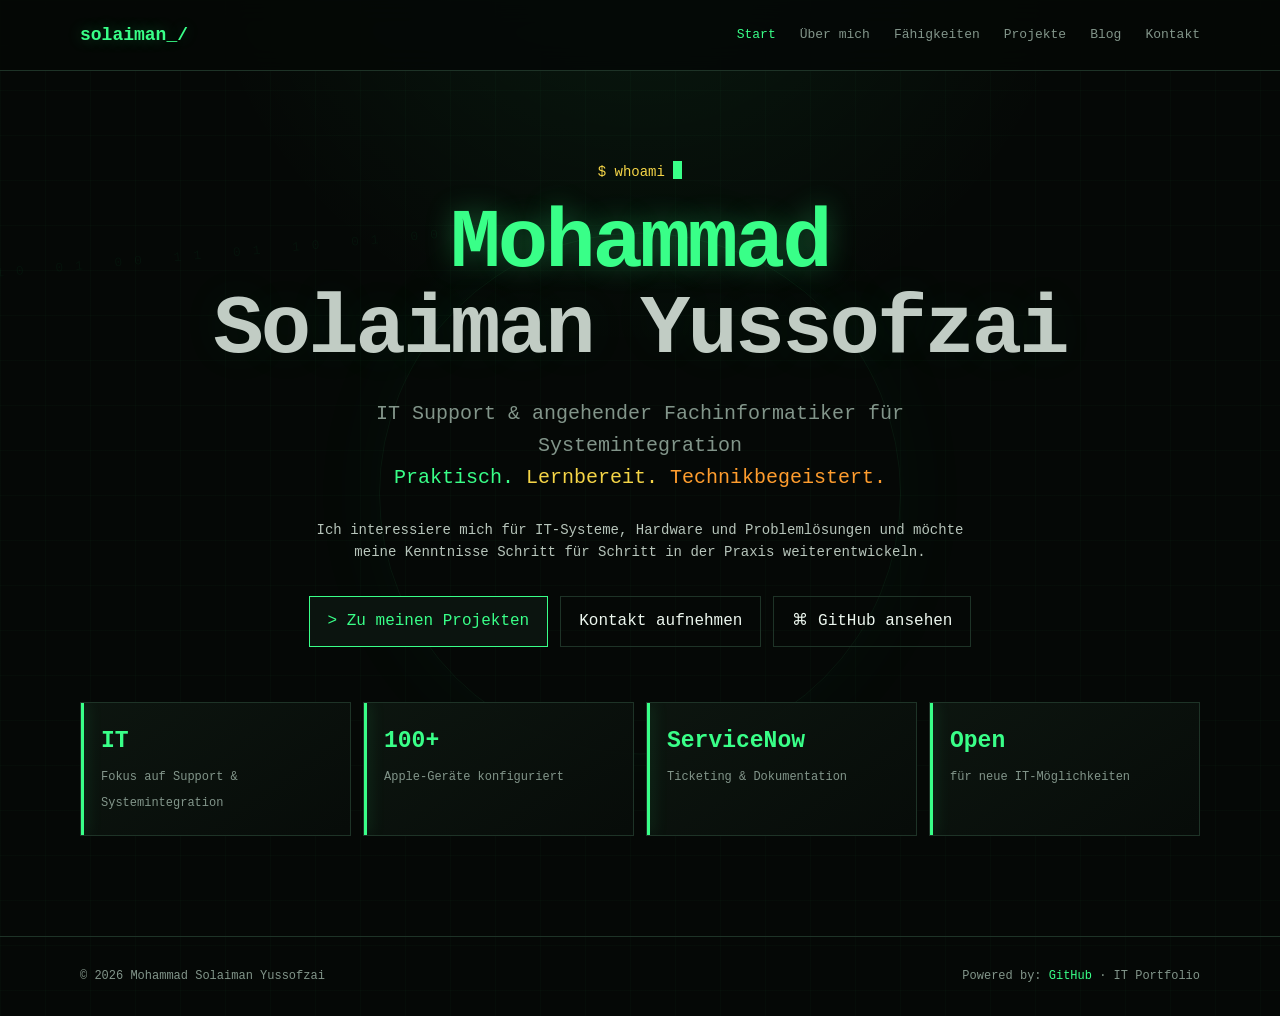
<file: index.html>
<!DOCTYPE html>
<html lang="de">
<head>
  <meta charset="UTF-8">
  <meta name="viewport" content="width=device-width, initial-scale=1.0">

  <title>solaiman_ — IT Portfolio</title>

  <meta
    name="description"
    content="IT Portfolio von Mohammad Solaiman Yussofzai – IT Support und angehender Fachinformatiker für Systemintegration."
  >

  <style>
    :root {
      --bg: #050806;
      --panel: #0b100d;
      --panel2: #101812;
      --line: #1e3327;

      --text: #edf7ef;
      --muted: #82958a;

      --green: #39ff88;
      --green2: #19d96a;
      --yellow: #f5d547;
      --orange: #ff9d2e;
      --red: #ff5c67;

      --shadow: 0 25px 80px rgba(0, 0, 0, .48);
    }

    * {
      box-sizing: border-box;
      margin: 0;
      padding: 0;
    }

    html {
      scroll-behavior: smooth;
    }

    body {
      background:
        radial-gradient(
          circle at 50% -10%,
          rgba(57, 255, 136, .08),
          transparent 35%
        ),
        linear-gradient(rgba(57,255,136,.018) 1px, transparent 1px),
        linear-gradient(90deg, rgba(57,255,136,.018) 1px, transparent 1px),
        var(--bg);

      background-size:
        auto,
        45px 45px,
        45px 45px,
        auto;

      color: var(--text);
      font-family:
        Consolas,
        "Courier New",
        monospace;

      line-height: 1.6;
    }

    a {
      color: inherit;
      text-decoration: none;
    }

    button,
    input,
    textarea {
      font: inherit;
    }

    .container {
      width: min(1120px, calc(100% - 40px));
      margin: auto;
    }

    /* =========================
       HEADER
    ========================= */

    header {
      position: sticky;
      top: 0;
      z-index: 1000;

      background: rgba(5, 8, 6, .9);
      backdrop-filter: blur(14px);

      border-bottom: 1px solid var(--line);
    }

    .nav {
      min-height: 70px;

      display: flex;
      align-items: center;
      justify-content: space-between;

      gap: 30px;
    }

    .logo {
      color: var(--green);
      font-weight: 700;
      font-size: 18px;

      text-shadow:
        0 0 15px rgba(57,255,136,.3);
    }

    .navlinks {
      display: flex;
      align-items: center;
      gap: 24px;

      list-style: none;
    }

    .navlinks a {
      color: var(--muted);
      font-size: 13px;

      transition: .2s;
    }

    .navlinks a:hover,
    .navlinks a.active {
      color: var(--green);
    }

    /* =========================
       GENERAL
    ========================= */

    main section {
      display: none;
    }

    main section.active {
      display: block;
    }

    .page {
      padding: 100px 0;
      min-height: calc(100vh - 70px);
    }

    .terminal-label {
      color: var(--yellow);
      font-size: 14px;
      margin-bottom: 18px;
    }

    .section-title {
      margin-bottom: 50px;
    }

    .section-title h2 {
      font-size: clamp(30px, 5vw, 48px);
      color: var(--text);
      margin-bottom: 12px;
    }

    .section-title p {
      color: var(--muted);
      max-width: 700px;
    }

    .green {
      color: var(--green);
    }

    .yellow {
      color: var(--yellow);
    }

    .orange {
      color: var(--orange);
    }

    /* =========================
       BUTTONS
    ========================= */

    .buttons {
      display: flex;
      justify-content: center;
      gap: 12px;
      flex-wrap: wrap;
    }

    .btn {
      display: inline-flex;
      align-items: center;
      justify-content: center;

      padding: 12px 18px;

      border: 1px solid var(--green);
      color: var(--green);

      background: #0b140f;

      transition: .2s;
    }

    .btn:hover {
      background: var(--green);
      color: #07100a;

      transform: translateY(-2px);

      box-shadow:
        0 0 28px rgba(57,255,136,.22);
    }

    .btn.secondary {
      border-color: var(--line);
      color: var(--text);
      background: transparent;
    }

    .btn.secondary:hover {
      border-color: var(--green);
      color: var(--green);
      background: transparent;
    }

    /* =========================
       START
    ========================= */

    .hero {
      min-height: calc(100vh - 70px);

      display: grid;
      place-items: center;

      text-align: center;

      padding: 90px 0 100px;

      position: relative;
      overflow: hidden;
    }

    .hero::before {
      content:
        "01 10 01 00 11 01 10 01 00 11";

      position: absolute;

      top: 20%;
      left: -5%;

      color: rgba(57,255,136,.045);

      font-size: 13px;
      letter-spacing: 12px;

      white-space: nowrap;

      transform: rotate(-5deg);
    }

    .hero::after {
      content: "";

      position: absolute;

      width: 520px;
      height: 520px;

      border: 1px solid rgba(57,255,136,.06);

      border-radius: 50%;

      top: 50%;
      left: 50%;

      transform: translate(-50%, -52%);

      box-shadow:
        0 0 100px rgba(57,255,136,.035);

      pointer-events: none;
    }

    .hero-content {
      position: relative;
      z-index: 2;
    }

    .cursor {
      display: inline-block;

      width: 9px;
      height: 18px;

      background: var(--green);

      vertical-align: -3px;

      animation: blink 1s steps(2, end) infinite;
    }

    @keyframes blink {
      50% {
        opacity: 0;
      }
    }

    .hero h1 {
      font-size: clamp(40px, 7vw, 84px);

      line-height: 1.02;

      letter-spacing: -3px;

      margin-bottom: 25px;

      text-shadow:
        0 0 45px rgba(57,255,136,.08);
    }

    .hero h1 .green {
      color: var(--green);

      text-shadow:
        0 0 28px rgba(57,255,136,.3);
    }

    .hero h1 .dim {
      display: block;
      color: #c1ccc4;
    }

    .role {
      font-size: clamp(15px, 2vw, 20px);

      color: var(--muted);

      max-width: 720px;

      margin: 0 auto 25px;
    }

    .intro {
      color: #b7c5bb;

      font-size: 14px;

      max-width: 680px;

      margin: 0 auto 32px;
    }

    .start-stats {
      display: grid;

      grid-template-columns:
        repeat(4, 1fr);

      gap: 12px;

      margin-top: 55px;

      text-align: left;
    }

    .stat {
      position: relative;

      padding: 20px;

      border:
        1px solid var(--line);

      background:
        linear-gradient(
          145deg,
          rgba(13,22,16,.95),
          rgba(7,12,9,.95)
        );

      transition: .25s;

      overflow: hidden;
    }

    .stat::before {
      content: "";

      position: absolute;

      left: 0;
      top: 0;

      width: 3px;
      height: 100%;

      background: var(--green);

      box-shadow:
        0 0 16px rgba(57,255,136,.35);
    }

    .stat:hover {
      transform: translateY(-4px);

      border-color: #315b42;
    }

    .stat strong {
      display: block;

      color: var(--green);

      font-size: 23px;

      margin-bottom: 4px;
    }

    .stat span {
      color: var(--muted);

      font-size: 12px;
    }

    /* =========================
       CARDS
    ========================= */

    .card-grid {
      display: grid;

      grid-template-columns:
        repeat(2, 1fr);

      gap: 18px;
    }

    .card {
      position: relative;

      padding: 28px;

      border: 1px solid var(--line);

      background:
        linear-gradient(
          145deg,
          rgba(14,23,17,.95),
          rgba(7,11,9,.95)
        );

      box-shadow: var(--shadow);

      transition: .25s;
    }

    .card:hover {
      transform: translateY(-5px);

      border-color:
        rgba(57,255,136,.35);
    }

    .card h3 {
      color: var(--green);

      margin-bottom: 15px;

      font-size: 19px;
    }

    .card p {
      color: var(--muted);

      font-size: 14px;
    }

    /* =========================
       ABOUT
    ========================= */

    .about-grid {
      display: grid;

      grid-template-columns:
        1fr 1fr;

      gap: 24px;
    }

    .profile-list {
      display: grid;

      gap: 14px;

      margin-top: 20px;
    }

    .profile-item {
      padding: 15px;

      border: 1px solid var(--line);

      background: rgba(8,14,10,.7);
    }

    .profile-item span {
      display: block;

      color: var(--muted);

      font-size: 12px;

      margin-bottom: 4px;
    }

    .profile-item strong {
      color: var(--text);
    }

    .timeline {
      position: relative;

      margin-top: 25px;

      padding-left: 25px;

      border-left: 1px solid var(--line);
    }

    .timeline-item {
      position: relative;

      margin-bottom: 30px;
    }

    .timeline-item::before {
      content: "";

      position: absolute;

      left: -31px;
      top: 5px;

      width: 10px;
      height: 10px;

      background: var(--green);

      border-radius: 50%;

      box-shadow:
        0 0 14px rgba(57,255,136,.5);
    }

    .timeline-item small {
      color: var(--yellow);
    }

    .timeline-item h3 {
      color: var(--text);

      margin: 5px 0;
    }

    .timeline-item p {
      color: var(--muted);

      font-size: 13px;
    }

    /* =========================
       SKILLS
    ========================= */

    .skills-grid {
      display: grid;

      grid-template-columns:
        repeat(2, 1fr);

      gap: 18px;

      margin-bottom: 40px;
    }

    .skill {
      padding: 22px;

      border: 1px solid var(--line);

      background: var(--panel);

      transition: .25s;
    }

    .skill:hover {
      border-color:
        rgba(57,255,136,.35);

      transform: translateY(-3px);
    }

    .skill-top {
      display: flex;

      align-items: center;
      justify-content: space-between;

      gap: 15px;

      margin-bottom: 10px;
    }

    .skill h3 {
      color: var(--text);

      font-size: 16px;
    }

    .skill-level {
      color: var(--green);

      font-size: 11px;

      border:
        1px solid rgba(57,255,136,.25);

      padding: 4px 8px;
    }

    .skill-detail {
      color: var(--muted);

      font-size: 12px;
    }

    .tags {
      display: flex;

      flex-wrap: wrap;

      gap: 8px;
    }

    .tag {
      padding: 7px 10px;

      border: 1px solid var(--line);

      background: #0a100c;

      color: var(--muted);

      font-size: 12px;

      transition: .2s;
    }

    .tag:hover {
      color: var(--green);

      border-color: var(--green);
    }

    /* =========================
       PROJECTS
    ========================= */

    .projects {
      display: grid;

      grid-template-columns:
        repeat(3, 1fr);

      gap: 18px;
    }

    .project-number {
      color: var(--yellow);

      font-size: 12px;

      margin-bottom: 12px;
    }

    .project h3 {
      color: var(--green);

      margin-bottom: 12px;
    }

    .project p {
      margin-bottom: 20px;
    }

    .project .tags {
      margin-bottom: 20px;
    }

    .project-link {
      color: var(--green);

      font-size: 13px;
    }

    /* =========================
       BLOG
    ========================= */

    .blog-grid {
      display: grid;

      grid-template-columns:
        repeat(3, 1fr);

      gap: 18px;
    }

    .blog-date {
      color: var(--yellow);

      font-size: 11px;

      margin-bottom: 10px;
    }

    /* =========================
       CONTACT
    ========================= */

    .contact-grid {
      display: grid;

      grid-template-columns:
        1.2fr .8fr;

      gap: 25px;
    }

    form {
      display: grid;

      gap: 16px;
    }

    label {
      color: var(--orange);

      font-size: 13px;
    }

    input,
    textarea {
      width: 100%;

      margin-top: 7px;

      padding: 13px 14px;

      border: 1px solid var(--line);

      outline: none;

      background: #070c08;

      color: var(--text);

      transition: .2s;
    }

    input:focus,
    textarea:focus {
      border-color: var(--orange);

      box-shadow:
        0 0 20px rgba(255,157,46,.08);
    }

    textarea {
      min-height: 150px;

      resize: vertical;
    }

    .contact-info {
      display: grid;

      gap: 14px;
    }

    .contact-item {
      padding: 18px;

      border: 1px solid var(--line);

      background: var(--panel);

      transition: .2s;
    }

    .contact-item:hover {
      transform: translateX(4px);

      border-color:
        rgba(57,255,136,.35);
    }

    .contact-item span {
      display: block;

      color: var(--muted);

      font-size: 11px;

      margin-bottom: 5px;
    }

    .contact-item strong {
      color: var(--text);

      font-size: 14px;
    }

    .available {
      color: var(--green) !important;
    }

    /* =========================
       FOOTER
    ========================= */

    footer {
      border-top: 1px solid var(--line);

      padding: 30px 0;

      color: var(--muted);

      font-size: 12px;
    }

    .footer-inner {
      display: flex;

      align-items: center;
      justify-content: space-between;

      gap: 20px;
    }

    footer a {
      color: var(--green);
    }

    /* =========================
       MOBILE
    ========================= */

    @media (max-width: 850px) {

      .nav {
        flex-direction: column;

        padding: 16px 0;
      }

      .navlinks {
        flex-wrap: wrap;

        justify-content: center;

        gap: 12px 16px;
      }

      .hero {
        padding-top: 65px;
      }

      .start-stats {
        grid-template-columns:
          repeat(2, 1fr);
      }

      .about-grid,
      .contact-grid {
        grid-template-columns: 1fr;
      }

      .projects,
      .blog-grid {
        grid-template-columns: 1fr;
      }
    }

    @media (max-width: 550px) {

      .container {
        width: min(
          100% - 26px,
          1120px
        );
      }

      .page {
        padding: 70px 0;
      }

      .hero h1 {
        font-size: 43px;

        letter-spacing: -2px;
      }

      .start-stats,
      .skills-grid {
        grid-template-columns: 1fr;
      }

      .buttons {
        flex-direction: column;
      }

      .btn {
        width: 100%;
      }

      .footer-inner {
        flex-direction: column;

        text-align: center;
      }
    }
  </style>
</head>

<body>

  <!-- =========================
       HEADER
  ========================= -->

  <header>

    <div class="container nav">

      <a
        href="#start"
        class="logo"
      >
        solaiman_/
      </a>

      <nav>

        <ul class="navlinks">

          <li>
            <a
              href="#start"
              class="active"
            >
              Start
            </a>
          </li>

          <li>
            <a href="#about">
              Über mich
            </a>
          </li>

          <li>
            <a href="#skills">
              Fähigkeiten
            </a>
          </li>

          <li>
            <a href="#projects">
              Projekte
            </a>
          </li>

          <li>
            <a href="#blog">
              Blog
            </a>
          </li>

          <li>
            <a href="#contact">
              Kontakt
            </a>
          </li>

        </ul>

      </nav>

    </div>

  </header>


  <main>

    <!-- =========================
         START
    ========================= -->

    <section
      id="start"
      class="hero active"
    >

      <div class="container hero-content">

        <div class="terminal-label">
          $ whoami
          <span class="cursor"></span>
        </div>

        <h1>
          <span class="green">
            Mohammad
          </span>

          <span class="dim">
            Solaiman Yussofzai
          </span>
        </h1>

        <p class="role">

          IT Support &
          angehender Fachinformatiker
          für Systemintegration

          <br>

          <span class="green">
            Praktisch.
          </span>

          <span class="yellow">
            Lernbereit.
          </span>

          <span class="orange">
            Technikbegeistert.
          </span>

        </p>

        <p class="intro">

          Ich interessiere mich für IT-Systeme,
          Hardware und Problemlösungen und möchte
          meine Kenntnisse Schritt für Schritt
          in der Praxis weiterentwickeln.

        </p>

        <div class="buttons">

          <a
            href="#projects"
            class="btn"
          >
            &gt; Zu meinen Projekten
          </a>

          <a
            href="#contact"
            class="btn secondary"
          >
            Kontakt aufnehmen
          </a>

          <a
            href="https://github.com/yussofzais-cloud"
            target="_blank"
            rel="noreferrer"
            class="btn secondary"
          >
            ⌘ GitHub ansehen
          </a>

        </div>


        <div class="start-stats">

          <div class="stat">

            <strong>
              IT
            </strong>

            <span>
              Fokus auf Support &
              Systemintegration
            </span>

          </div>


          <div class="stat">

            <strong>
              100+
            </strong>

            <span>
              Apple-Geräte konfiguriert
            </span>

          </div>


          <div class="stat">

            <strong>
              ServiceNow
            </strong>

            <span>
              Ticketing &
              Dokumentation
            </span>

          </div>


          <div class="stat">

            <strong>
              Open
            </strong>

            <span>
              für neue IT-Möglichkeiten
            </span>

          </div>

        </div>

      </div>

    </section>


    <!-- =========================
         ÜBER MICH
    ========================= -->

    <section
      id="about"
      class="page"
    >

      <div class="container">

        <div class="section-title">

          <div class="terminal-label">
            $ cat profile.txt
          </div>

          <h2>
            Über mich &
            <span class="green">
              Werdegang
            </span>
          </h2>

          <p>
            Mein Weg in die IT, meine praktische
            Erfahrung und meine nächsten Ziele.
          </p>

        </div>


        <div class="about-grid">

          <div class="card">

            <h3>
              Mohammad Solaiman Yussofzai
            </h3>

            <p>
              Ich interessiere mich besonders für
              IT-Systeme, Hardware und technische
              Problemlösungen.
            </p>

            <p style="margin-top:15px;">
              Durch meine bisherige praktische
              Erfahrung konnte ich erste Einblicke
              in IT-Support, Ticketbearbeitung,
              Hardware und Anwenderbetreuung sammeln.
            </p>

            <p style="margin-top:15px;">
              Mein Ziel ist es, meine Kenntnisse
              weiter auszubauen und langfristig
              im Bereich Systemintegration zu arbeiten.
            </p>


            <div class="profile-list">

              <div class="profile-item">

                <span>
                  Standort
                </span>

                <strong>
                  Hamburg, Deutschland
                </strong>

              </div>


              <div class="profile-item">

                <span>
                  Fokus
                </span>

                <strong>
                  IT Support / Systemintegration
                </strong>

              </div>


              <div class="profile-item">

                <span>
                  Arbeitsweise
                </span>

                <strong>
                  lernen → ausprobieren → lösen
                </strong>

              </div>

            </div>

          </div>


          <div class="card">

            <h3>
              Werdegang
            </h3>

            <div class="timeline">

              <div class="timeline-item">

                <small>
                  2024
                </small>

                <h3>
                  MSA
                </h3>

                <p>
                  Stadtteilschule am Heidberg
                </p>

              </div>


              <div class="timeline-item">

                <small>
                  2025
                </small>

                <h3>
                  Fachinformatiker für
                  Systemintegration
                </h3>

                <p>
                  Praktische Einblicke in
                  IT-Support, Hardware,
                  Ticketing und Anwendersupport.
                </p>

              </div>


              <div class="timeline-item">

                <small>
                  2026
                </small>

                <h3>
                  Weiterentwicklung im IT-Bereich
                </h3>

                <p>
                  Aufbau eigener Projekte,
                  Vertiefung technischer Kenntnisse
                  und Vorbereitung auf den nächsten
                  beruflichen Schritt.
                </p>

              </div>

            </div>

          </div>

        </div>

      </div>

    </section>


    <!-- =========================
         FÄHIGKEITEN
    ========================= -->

    <section
      id="skills"
      class="page"
    >

      <div class="container">

        <div class="section-title">

          <div class="terminal-label">
            $ ls skills/
          </div>

          <h2>
            Meine
            <span class="green">
              Fähigkeiten
            </span>
          </h2>

          <p>
            Technische Kenntnisse und praktische
            Erfahrungen, die ich aktuell weiter ausbaue.
          </p>

        </div>


        <div class="skills-grid">

          <div class="skill">

            <div class="skill-top">

              <h3>
                IT Support &
                Troubleshooting
              </h3>

              <span class="skill-level">
                Praxis
              </span>

            </div>

            <p class="skill-detail">
              Fehleranalyse, Störungsbearbeitung
              und Unterstützung bei technischen
              Problemen.
            </p>

          </div>


          <div class="skill">

            <div class="skill-top">

              <h3>
                Hardware & Geräte
              </h3>

              <span class="skill-level">
                Praxis
              </span>

            </div>

            <p class="skill-detail">
              Einrichtung, Konfiguration und
              Austausch von Laptops,
              Apple-Geräten und Zubehör.
            </p>

          </div>


          <div class="skill">

            <div class="skill-top">

              <h3>
                ServiceNow / Ticketing
              </h3>

              <span class="skill-level">
                Praxis
              </span>

            </div>

            <p class="skill-detail">
              Tickets bearbeiten, Incidents
              dokumentieren und Bearbeitungen
              nachvollziehbar festhalten.
            </p>

          </div>


          <div class="skill">

            <div class="skill-top">

              <h3>
                Windows
              </h3>

              <span class="skill-level">
                Grundlagen + Praxis
              </span>

            </div>

            <p class="skill-detail">
              Grundlegende Administration,
              Einrichtung und Unterstützung
              im Arbeitsalltag.
            </p>

          </div>

        </div>


        <div class="card">

          <h3>
            Tech Stack
          </h3>

          <div class="tags">

            <span class="tag">Windows</span>
            <span class="tag">ServiceNow</span>
            <span class="tag">Apple / iOS</span>
            <span class="tag">MDM</span>
            <span class="tag">HTML</span>
            <span class="tag">CSS</span>
            <span class="tag">JavaScript</span>
            <span class="tag">GitHub</span>
            <span class="tag">Netzwerk-Grundlagen</span>
            <span class="tag">iTunes</span>
            <span class="tag">Problemlösung</span>
            <span class="tag">Dokumentation</span>
            <span class="tag">Anwendersupport</span>
            <span class="tag">Gerätekonfiguration</span>

          </div>

        </div>

      </div>

    </section>


    <!-- =========================
         PROJEKTE
    ========================= -->

    <section
      id="projects"
      class="page"
    >

      <div class="container">

        <div class="section-title">

          <div class="terminal-label">
            $ ls projects/
          </div>

          <h2>
            Meine
            <span class="green">
              Projekte
            </span>
          </h2>

          <p>
            Praktische Erfahrungen und eigene
            IT-Projekte.
          </p>

        </div>


        <div class="projects">


          <article class="card project">

            <div class="project-number">
              PROJECT_01
            </div>

            <h3>
              100 Apple iPads
            </h3>

            <p>
              Selbstständige Vorbereitung und
              Konfiguration von rund 100 Apple iPads
              für eine Unternehmensumfrage innerhalb
              einer vorgegebenen Deadline.
            </p>

            <div class="tags">

              <span class="tag">
                Apple
              </span>

              <span class="tag">
                iTunes
              </span>

              <span class="tag">
                MDM
              </span>

            </div>

            <span class="project-link">
              Mehr erfahren →
            </span>

          </article>


          <article class="card project">

            <div class="project-number">
              PROJECT_02
            </div>

            <h3>
              IT Portfolio
            </h3>

            <p>
              Eigenes Bewerbungsportfolio mit
              responsivem Frontend, persönlicher
              Präsentation und GitHub-Anbindung.
            </p>

            <div class="tags">

              <span class="tag">
                HTML
              </span>

              <span class="tag">
                CSS
              </span>

              <span class="tag">
                JavaScript
              </span>

              <span class="tag">
                GitHub
              </span>

            </div>

            <a
              class="project-link"
              href="https://github.com/yussofzais-cloud"
              target="_blank"
              rel="noreferrer"
            >
              ⌘ Codes ansehen →
            </a>

          </article>


          <article class="card project">

            <div class="project-number">
              PROJECT_03
            </div>

            <h3>
              IT Support Praxis
            </h3>

            <p>
              Praktische Erfahrungen mit Tickets,
              Incidents, Troubleshooting,
              Dokumentation, Hardware und
              Anwenderunterstützung.
            </p>

            <div class="tags">

              <span class="tag">
                Support
              </span>

              <span class="tag">
                ServiceNow
              </span>

            </div>

            <a
              href="#contact"
              class="project-link"
            >
              Kontakt →
            </a>

          </article>


        </div>

      </div>

    </section>


    <!-- =========================
         BLOG
    ========================= -->

    <section
      id="blog"
      class="page"
    >

      <div class="container">

        <div class="section-title">

          <div class="terminal-label">
            $ cat blog.txt
          </div>

          <h2>
            IT
            <span class="green">
              Blog
            </span>
          </h2>

          <p>
            Kleine Beiträge über Lernen,
            IT und meine Entwicklung.
          </p>

        </div>


        <div class="blog-grid">


          <article class="card">

            <div class="blog-date">
              01 · IT SUPPORT
            </div>

            <h3>
              Was ich im IT-Support gelernt habe
            </h3>

            <p>
              Warum strukturiertes Arbeiten,
              gute Dokumentation und
              Problemanalyse im IT-Support
              wichtig sind.
            </p>

          </article>


          <article class="card">

            <div class="blog-date">
              02 · SYSTEMINTEGRATION
            </div>

            <h3>
              Mein nächster Schritt in der IT
            </h3>

            <p>
              Welche Bereiche mich besonders
              interessieren und warum ich mich
              langfristig auf Systemintegration
              konzentrieren möchte.
            </p>

          </article>


          <article class="card">

            <div class="blog-date">
              03 · LEARNING
            </div>

            <h3>
              Kleine Projekte, große Lernschritte
            </h3>

            <p>
              Wie ich durch eigene Projekte
              praktische Erfahrungen sammle
              und meine technischen Kenntnisse
              erweitere.
            </p>

          </article>


        </div>

      </div>

    </section>


    <!-- =========================
         KONTAKT
    ========================= -->

    <section
      id="contact"
      class="page"
    >

      <div class="container">

        <div class="section-title">

          <div class="terminal-label">
            $ ./contact.sh
          </div>

          <h2>
            Kontakt
          </h2>

          <p>
            Du möchtest mich für eine IT-Stelle,
            ein Praktikum oder eine andere
            Möglichkeit kontaktieren?
          </p>

        </div>


        <div class="contact-grid">


          <div class="card">

            <form
              onsubmit="sendMessage(event)"
            >

              <label>

                &gt; Name

                <input
                  type="text"
                  name="name"
                  placeholder="Dein Name"
                  required
                >

              </label>


              <label>

                &gt; E-Mail

                <input
                  type="email"
                  name="email"
                  placeholder="deine@email.de"
                  required
                >

              </label>


              <label>

                &gt; Nachricht

                <textarea
                  name="message"
                  placeholder="Deine Nachricht..."
                  required
                ></textarea>

              </label>


              <button
                type="submit"
                class="btn"
              >
                &gt; Nachricht senden
              </button>

            </form>

          </div>


          <div class="contact-info">


            <div class="contact-item">

              <span>
                E-Mail
              </span>

              <strong>
                solaimanyussofzai@gmail.com
              </strong>

            </div>


            <div class="contact-item">

              <span>
                Telefon
              </span>

              <strong>
                0176 31064908
              </strong>

            </div>


            <div class="contact-item">

              <span>
                Standort
              </span>

              <strong>
                Hamburg, Deutschland
              </strong>

            </div>


            <div class="contact-item">

              <span>
                Status
              </span>

              <strong class="available">
                ● Offen für neue IT-Möglichkeiten
              </strong>

            </div>


          </div>

        </div>

      </div>

    </section>

  </main>


  <!-- =========================
       FOOTER
  ========================= -->

  <footer>

    <div class="container footer-inner">

      <span>
        © 2026 Mohammad Solaiman Yussofzai
      </span>

      <span>
        Powered by:
        <a
          href="https://github.com/yussofzais-cloud"
          target="_blank"
          rel="noreferrer"
        >
          GitHub
        </a>
        · IT Portfolio
      </span>

    </div>

  </footer>


  <!-- =========================
       JAVASCRIPT
  ========================= -->

  <script>

    const links =
      [...document.querySelectorAll(".navlinks a")];

    const sections =
      [...document.querySelectorAll("main section")];


    function showPage(id) {

      const target =
        document.getElementById(id)
        ||
        document.getElementById("start");


      sections.forEach(section => {

        section.classList.toggle(
          "active",
          section === target
        );

      });


      links.forEach(link => {

        link.classList.toggle(
          "active",
          link.getAttribute("href")
          === "#"
          + target.id
        );

      });


      window.scrollTo({
        top: 0,
        behavior: "smooth"
      });


      document.title =
        target.id === "start"

        ? "solaiman_ — IT Portfolio"

        : target.querySelector("h2")?.textContent
          + " — solaiman_";
    }


    function navigate() {

      showPage(
        location.hash.slice(1)
        || "start"
      );

    }


    window.addEventListener(
      "hashchange",
      navigate
    );


    function sendMessage(event) {

      event.preventDefault();

      alert(
        "Danke für deine Nachricht! " +
        "Das Kontaktformular wird noch mit einem echten E-Mail-Dienst verbunden."
      );

      event.target.reset();

    }


    navigate();

  </script>

</body>
</html>
</file>
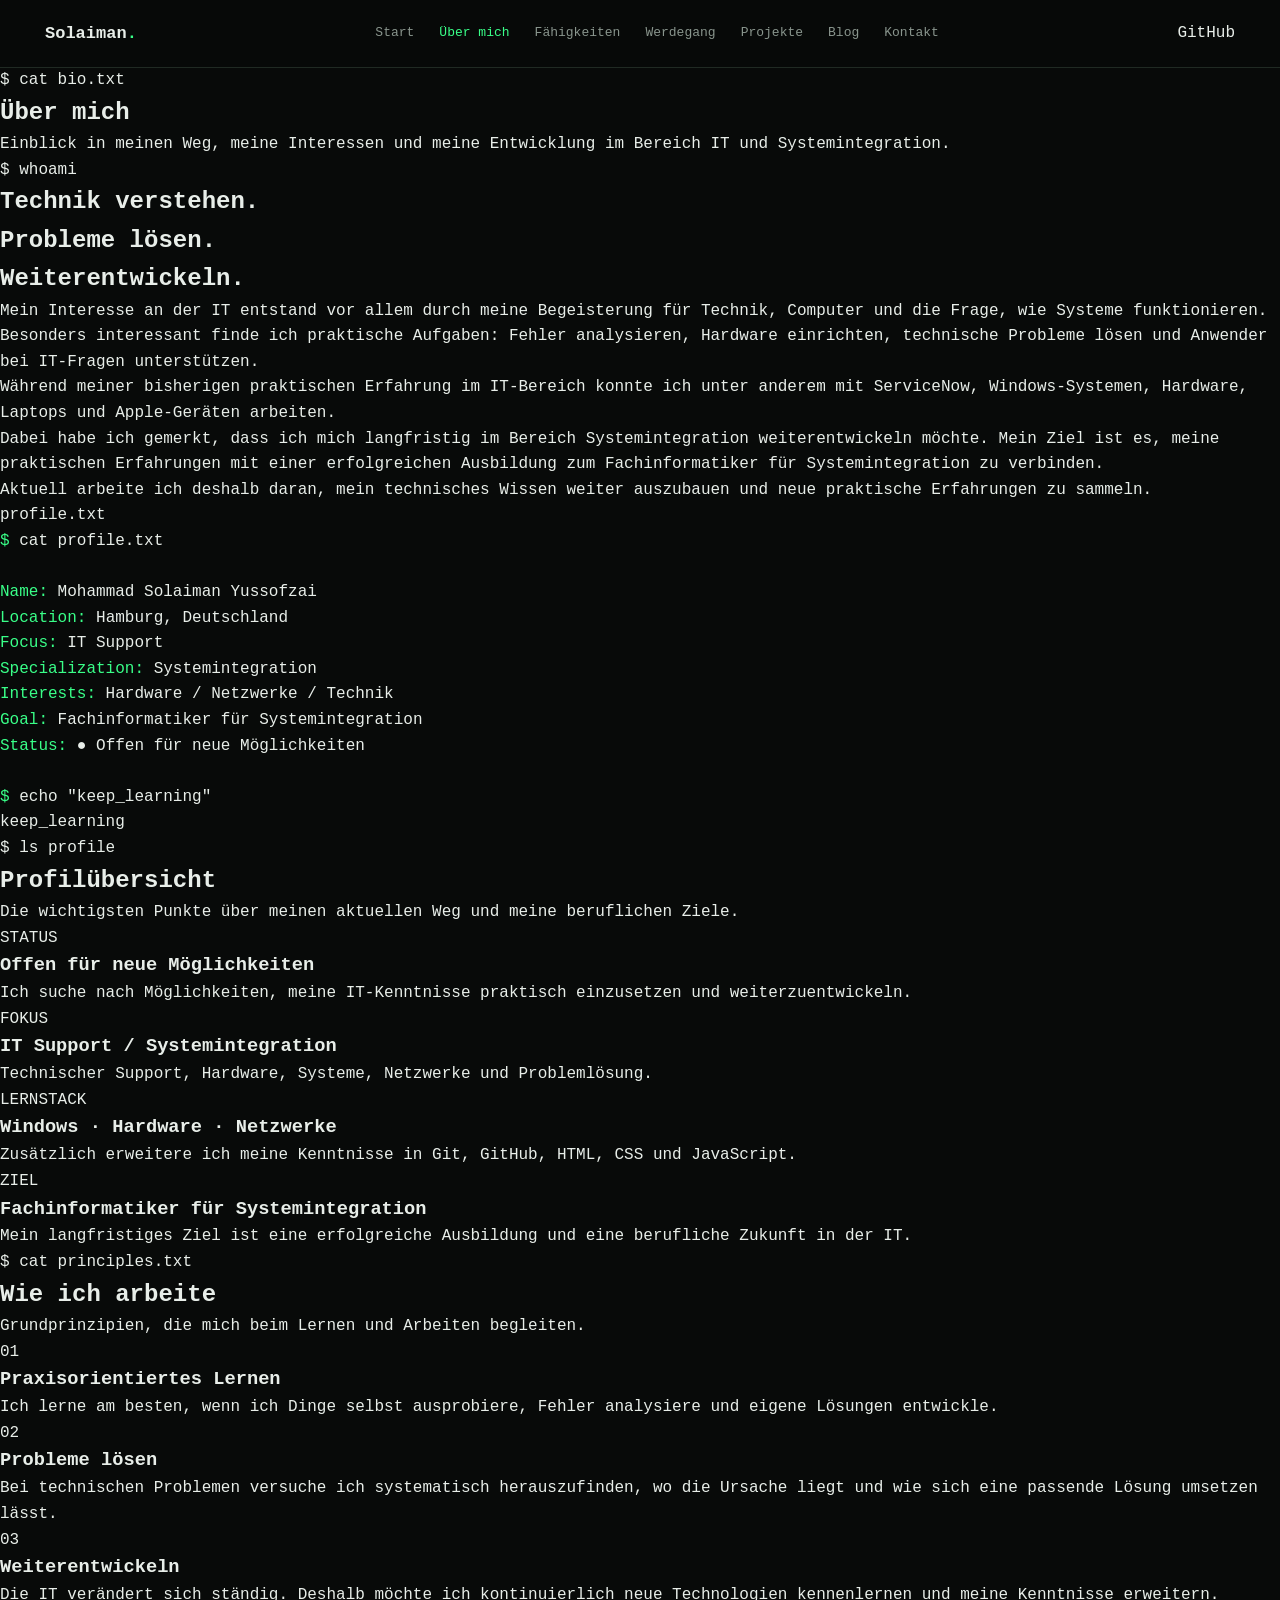
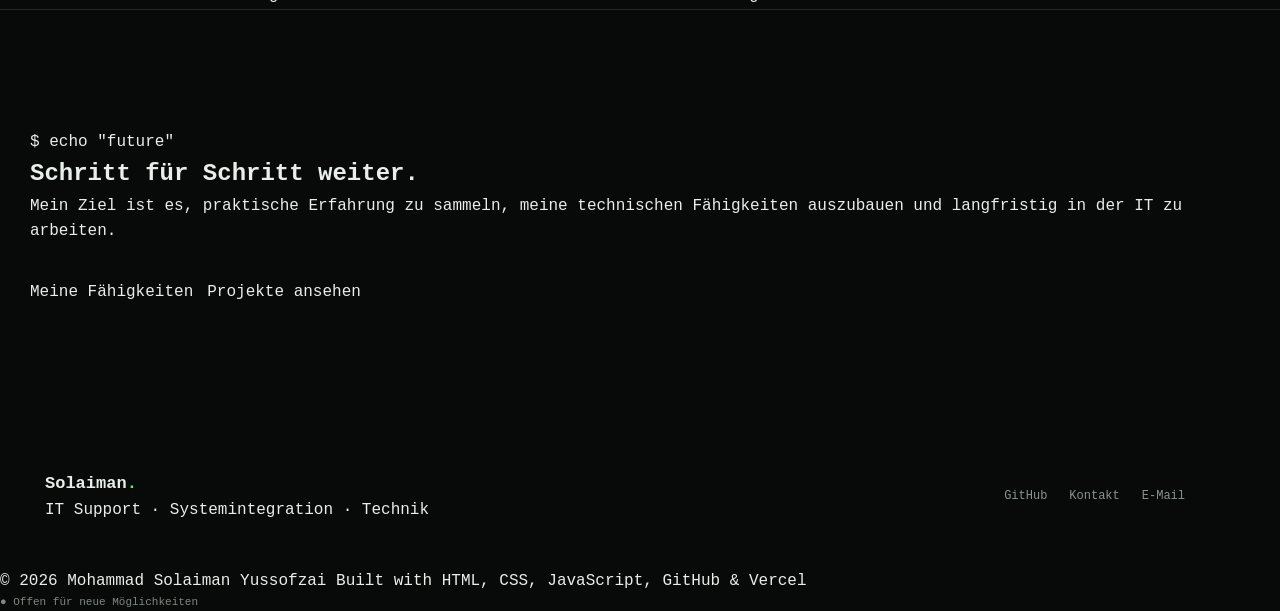
<file: about.html>
<!DOCTYPE html>
<html lang="de">
<head>
    <meta charset="UTF-8">
    <meta name="viewport" content="width=device-width, initial-scale=1.0">

    <title>Über mich | Mohammad Solaiman Yussofzai</title>

    <meta
        name="description"
        content="Über Mohammad Solaiman Yussofzai – IT Support, Systemintegration und Technik."
    >

    <link rel="stylesheet" href="style.css">
</head>

<body>

<!-- ================= NAVIGATION ================= -->

<header class="navbar">
    <div class="nav-container">

        <a href="index.html" class="logo">
            Solaiman<span>.</span>
        </a>

        <nav>
            <a href="index.html">Start</a>
            <a href="about.html" class="active">Über mich</a>
            <a href="skills.html">Fähigkeiten</a>
            <a href="experience.html">Werdegang</a>
            <a href="projects.html">Projekte</a>
            <a href="blog.html">Blog</a>
            <a href="contact.html">Kontakt</a>
        </nav>

        <a
            href="https://github.com/yussofzais-cloud"
            target="_blank"
            class="github-button"
        >
            GitHub
        </a>

    </div>
</header>


<!-- ================= ABOUT HERO ================= -->

<main>

<section class="page-hero">

    <div class="page-hero-content">

        <span class="section-command">
            $ cat bio.txt
        </span>

        <h1>
            Über <span>mich</span>
        </h1>

        <p>
            Einblick in meinen Weg, meine Interessen und meine
            Entwicklung im Bereich IT und Systemintegration.
        </p>

    </div>

</section>


<!-- ================= ABOUT ================= -->

<section class="about-section section">

    <div class="about-grid">

        <div class="about-text">

            <span class="terminal-label">
                $ whoami
            </span>

            <h2>
                Technik verstehen.<br>
                Probleme lösen.<br>
                Weiterentwickeln.
            </h2>

            <p>
                Mein Interesse an der IT entstand vor allem durch meine
                Begeisterung für Technik, Computer und die Frage, wie
                Systeme funktionieren.
            </p>

            <p>
                Besonders interessant finde ich praktische Aufgaben:
                Fehler analysieren, Hardware einrichten, technische
                Probleme lösen und Anwender bei IT-Fragen unterstützen.
            </p>

            <p>
                Während meiner bisherigen praktischen Erfahrung im
                IT-Bereich konnte ich unter anderem mit ServiceNow,
                Windows-Systemen, Hardware, Laptops und Apple-Geräten
                arbeiten.
            </p>

            <p>
                Dabei habe ich gemerkt, dass ich mich langfristig im
                Bereich Systemintegration weiterentwickeln möchte.
                Mein Ziel ist es, meine praktischen Erfahrungen mit
                einer erfolgreichen Ausbildung zum
                Fachinformatiker für Systemintegration zu verbinden.
            </p>

            <p>
                Aktuell arbeite ich deshalb daran, mein technisches
                Wissen weiter auszubauen und neue praktische Erfahrungen
                zu sammeln.
            </p>

        </div>


        <!-- TERMINAL PROFILE -->

        <div class="terminal-window about-terminal">

            <div class="terminal-header">

                <div class="terminal-dots">
                    <span></span>
                    <span></span>
                    <span></span>
                </div>

                <span>profile.txt</span>

            </div>

            <div class="terminal-body">

                <p>
                    <span class="green">$</span> cat profile.txt
                </p>

                <br>

                <p>
                    <span class="green">Name:</span>
                    Mohammad Solaiman Yussofzai
                </p>

                <p>
                    <span class="green">Location:</span>
                    Hamburg, Deutschland
                </p>

                <p>
                    <span class="green">Focus:</span>
                    IT Support
                </p>

                <p>
                    <span class="green">Specialization:</span>
                    Systemintegration
                </p>

                <p>
                    <span class="green">Interests:</span>
                    Hardware / Netzwerke / Technik
                </p>

                <p>
                    <span class="green">Goal:</span>
                    Fachinformatiker für Systemintegration
                </p>

                <p>
                    <span class="green">Status:</span>
                    <span class="status">
                        ● Offen für neue Möglichkeiten
                    </span>
                </p>

                <br>

                <p>
                    <span class="green">$</span>
                    echo "keep_learning"
                </p>

                <p class="terminal-output">
                    keep_learning
                </p>

            </div>

        </div>

    </div>

</section>


<!-- ================= PROFILE ================= -->

<section class="section">

    <div class="section-heading">

        <span class="section-command">
            $ ls profile
        </span>

        <h2>Profilübersicht</h2>

        <p>
            Die wichtigsten Punkte über meinen aktuellen Weg
            und meine beruflichen Ziele.
        </p>

    </div>


    <div class="profile-grid">

        <div class="profile-card">

            <span class="profile-label">
                STATUS
            </span>

            <h3>
                Offen für neue Möglichkeiten
            </h3>

            <p>
                Ich suche nach Möglichkeiten, meine IT-Kenntnisse
                praktisch einzusetzen und weiterzuentwickeln.
            </p>

        </div>


        <div class="profile-card">

            <span class="profile-label">
                FOKUS
            </span>

            <h3>
                IT Support / Systemintegration
            </h3>

            <p>
                Technischer Support, Hardware, Systeme,
                Netzwerke und Problemlösung.
            </p>

        </div>


        <div class="profile-card">

            <span class="profile-label">
                LERNSTACK
            </span>

            <h3>
                Windows · Hardware · Netzwerke
            </h3>

            <p>
                Zusätzlich erweitere ich meine Kenntnisse in
                Git, GitHub, HTML, CSS und JavaScript.
            </p>

        </div>


        <div class="profile-card">

            <span class="profile-label">
                ZIEL
            </span>

            <h3>
                Fachinformatiker für Systemintegration
            </h3>

            <p>
                Mein langfristiges Ziel ist eine erfolgreiche
                Ausbildung und eine berufliche Zukunft in der IT.
            </p>

        </div>

    </div>

</section>


<!-- ================= PRINCIPLES ================= -->

<section class="section principles-section">

    <div class="section-heading">

        <span class="section-command">
            $ cat principles.txt
        </span>

        <h2>Wie ich arbeite</h2>

        <p>
            Grundprinzipien, die mich beim Lernen und Arbeiten
            begleiten.
        </p>

    </div>


    <div class="principles-grid">

        <div class="principle-card">

            <div class="principle-number">
                01
            </div>

            <h3>
                Praxisorientiertes Lernen
            </h3>

            <p>
                Ich lerne am besten, wenn ich Dinge selbst ausprobiere,
                Fehler analysiere und eigene Lösungen entwickle.
            </p>

        </div>


        <div class="principle-card">

            <div class="principle-number">
                02
            </div>

            <h3>
                Probleme lösen
            </h3>

            <p>
                Bei technischen Problemen versuche ich systematisch
                herauszufinden, wo die Ursache liegt und wie sich
                eine passende Lösung umsetzen lässt.
            </p>

        </div>


        <div class="principle-card">

            <div class="principle-number">
                03
            </div>

            <h3>
                Weiterentwickeln
            </h3>

            <p>
                Die IT verändert sich ständig. Deshalb möchte ich
                kontinuierlich neue Technologien kennenlernen und
                meine Kenntnisse erweitern.
            </p>

        </div>

    </div>

</section>


<!-- ================= GOAL ================= -->

<section class="cta-section">

    <div class="cta-terminal">
        $ echo "future"
    </div>

    <h2>
        Schritt für Schritt weiter.
    </h2>

    <p>
        Mein Ziel ist es, praktische Erfahrung zu sammeln,
        meine technischen Fähigkeiten auszubauen und langfristig
        in der IT zu arbeiten.
    </p>

    <div class="hero-buttons">

        <a href="skills.html" class="button primary">
            Meine Fähigkeiten
        </a>

        <a href="projects.html" class="button secondary">
            Projekte ansehen
        </a>

    </div>

</section>

</main>


<!-- ================= FOOTER ================= -->

<footer>

    <div class="footer-container">

        <div class="footer-brand">

            <a href="index.html" class="logo">
                Solaiman<span>.</span>
            </a>

            <p>
                IT Support · Systemintegration · Technik
            </p>

        </div>


        <div class="footer-links">

            <a
                href="https://github.com/yussofzais-cloud"
                target="_blank"
            >
                GitHub
            </a>

            <a href="contact.html">
                Kontakt
            </a>

            <a href="mailto:solaimanyussofzai@gmail.com">
                E-Mail
            </a>

        </div>

    </div>


    <div class="footer-bottom">

        <span>
            © 2026 Mohammad Solaiman Yussofzai
        </span>

        <span>
            Built with HTML, CSS, JavaScript, GitHub & Vercel
        </span>

        <span class="footer-status">
            ● Offen für neue Möglichkeiten
        </span>

    </div>

</footer>

</body>
</html>
</file>
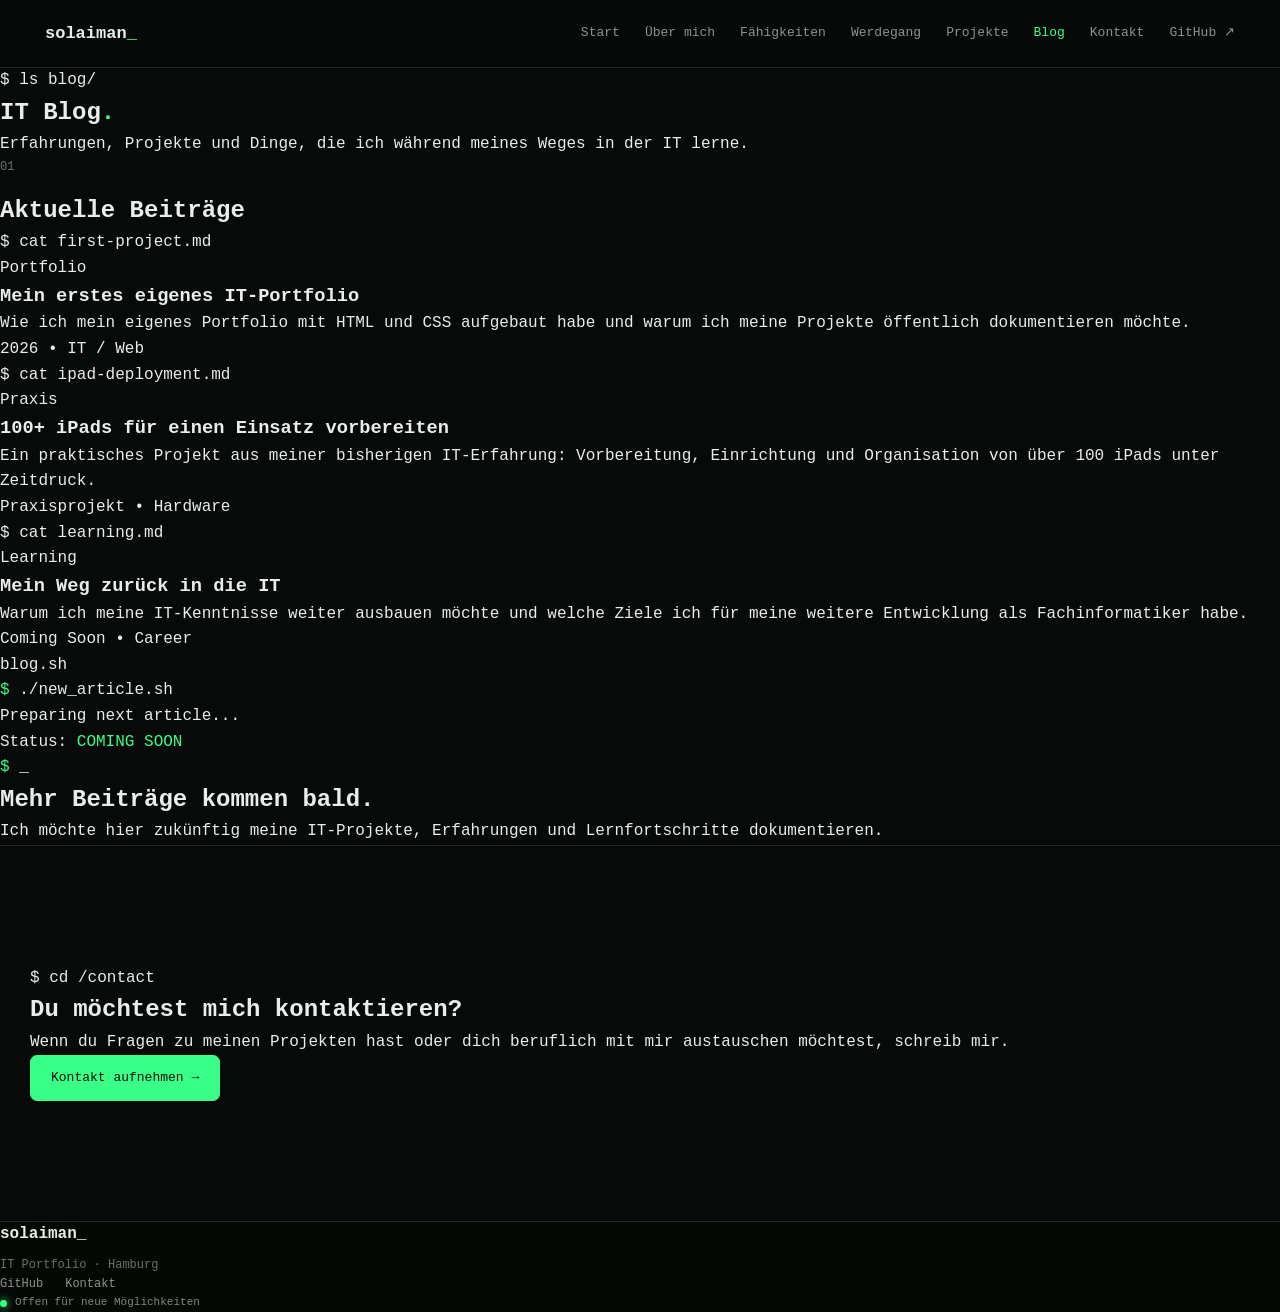
<file: blog.html>
<!DOCTYPE html>
<html lang="de">
<head>
    <meta charset="UTF-8">
    <meta name="viewport" content="width=device-width, initial-scale=1.0">
    <title>Blog | Mohammad Solaiman Yussofzai</title>
    <link rel="stylesheet" href="style.css">
</head>

<body>

<header class="navbar">
    <div class="container nav-container">
        <a href="index.html" class="logo">solaiman<span>_</span></a>

        <nav class="nav-links">
            <a href="index.html">Start</a>
            <a href="about.html">Über mich</a>
            <a href="skills.html">Fähigkeiten</a>
            <a href="experience.html">Werdegang</a>
            <a href="projects.html">Projekte</a>
            <a href="blog.html" class="active">Blog</a>
            <a href="contact.html">Kontakt</a>
            <a href="https://github.com/yussofzais-cloud" target="_blank" class="github-btn">
                GitHub ↗
            </a>
        </nav>
    </div>
</header>


<main>

    <!-- HERO -->
    <section class="page-hero">
        <div class="container">
            <div class="terminal-line">
                <span>$</span> ls blog/
            </div>

            <h1>IT Blog<span class="green">.</span></h1>

            <p>
                Erfahrungen, Projekte und Dinge, die ich während meines
                Weges in der IT lerne.
            </p>
        </div>
    </section>


    <!-- BLOG -->
    <section class="section">
        <div class="container">

            <div class="section-heading">
                <span class="section-number">01</span>
                <h2>Aktuelle Beiträge</h2>
            </div>

            <div class="blog-grid">

                <article class="blog-card">
                    <div class="blog-terminal">
                        $ cat first-project.md
                    </div>

                    <div class="blog-content">
                        <span class="blog-tag">Portfolio</span>

                        <h3>Mein erstes eigenes IT-Portfolio</h3>

                        <p>
                            Wie ich mein eigenes Portfolio mit HTML und CSS
                            aufgebaut habe und warum ich meine Projekte
                            öffentlich dokumentieren möchte.
                        </p>

                        <div class="blog-meta">
                            <span>2026</span>
                            <span>•</span>
                            <span>IT / Web</span>
                        </div>
                    </div>
                </article>


                <article class="blog-card">
                    <div class="blog-terminal">
                        $ cat ipad-deployment.md
                    </div>

                    <div class="blog-content">
                        <span class="blog-tag">Praxis</span>

                        <h3>100+ iPads für einen Einsatz vorbereiten</h3>

                        <p>
                            Ein praktisches Projekt aus meiner bisherigen
                            IT-Erfahrung: Vorbereitung, Einrichtung und
                            Organisation von über 100 iPads unter Zeitdruck.
                        </p>

                        <div class="blog-meta">
                            <span>Praxisprojekt</span>
                            <span>•</span>
                            <span>Hardware</span>
                        </div>
                    </div>
                </article>


                <article class="blog-card">
                    <div class="blog-terminal">
                        $ cat learning.md
                    </div>

                    <div class="blog-content">
                        <span class="blog-tag">Learning</span>

                        <h3>Mein Weg zurück in die IT</h3>

                        <p>
                            Warum ich meine IT-Kenntnisse weiter ausbauen
                            möchte und welche Ziele ich für meine weitere
                            Entwicklung als Fachinformatiker habe.
                        </p>

                        <div class="blog-meta">
                            <span>Coming Soon</span>
                            <span>•</span>
                            <span>Career</span>
                        </div>
                    </div>
                </article>

            </div>
        </div>
    </section>


    <!-- COMING SOON -->
    <section class="section section-dark">
        <div class="container">

            <div class="coming-soon">
                <div class="terminal-window">

                    <div class="terminal-header">
                        <span class="dot red"></span>
                        <span class="dot yellow"></span>
                        <span class="dot green-dot"></span>
                        <span class="terminal-title">blog.sh</span>
                    </div>

                    <div class="terminal-body">
                        <p><span class="green">$</span> ./new_article.sh</p>

                        <p class="terminal-output">
                            Preparing next article...
                        </p>

                        <p class="terminal-output">
                            Status: <span class="green">COMING SOON</span>
                        </p>

                        <p>
                            <span class="green">$</span>
                            _
                        </p>
                    </div>

                </div>

                <h2>Mehr Beiträge kommen bald.</h2>

                <p>
                    Ich möchte hier zukünftig meine IT-Projekte,
                    Erfahrungen und Lernfortschritte dokumentieren.
                </p>
            </div>

        </div>
    </section>


    <!-- CTA -->
    <section class="cta-section">
        <div class="container">

            <div class="cta-box">
                <span class="terminal-line">$ cd /contact</span>

                <h2>Du möchtest mich kontaktieren?</h2>

                <p>
                    Wenn du Fragen zu meinen Projekten hast oder dich
                    beruflich mit mir austauschen möchtest, schreib mir.
                </p>

                <a href="contact.html" class="btn btn-primary">
                    Kontakt aufnehmen →
                </a>
            </div>

        </div>
    </section>

</main>


<footer class="footer">
    <div class="container footer-content">

        <div>
            <strong>solaiman_</strong>
            <p>IT Portfolio · Hamburg</p>
        </div>

        <div class="footer-links">
            <a href="https://github.com/yussofzais-cloud" target="_blank">
                GitHub
            </a>
            <a href="contact.html">
                Kontakt
            </a>
        </div>

        <div class="footer-status">
            <span class="status-dot"></span>
            Offen für neue Möglichkeiten
        </div>

    </div>
</footer>

</body>
</html>
</file>
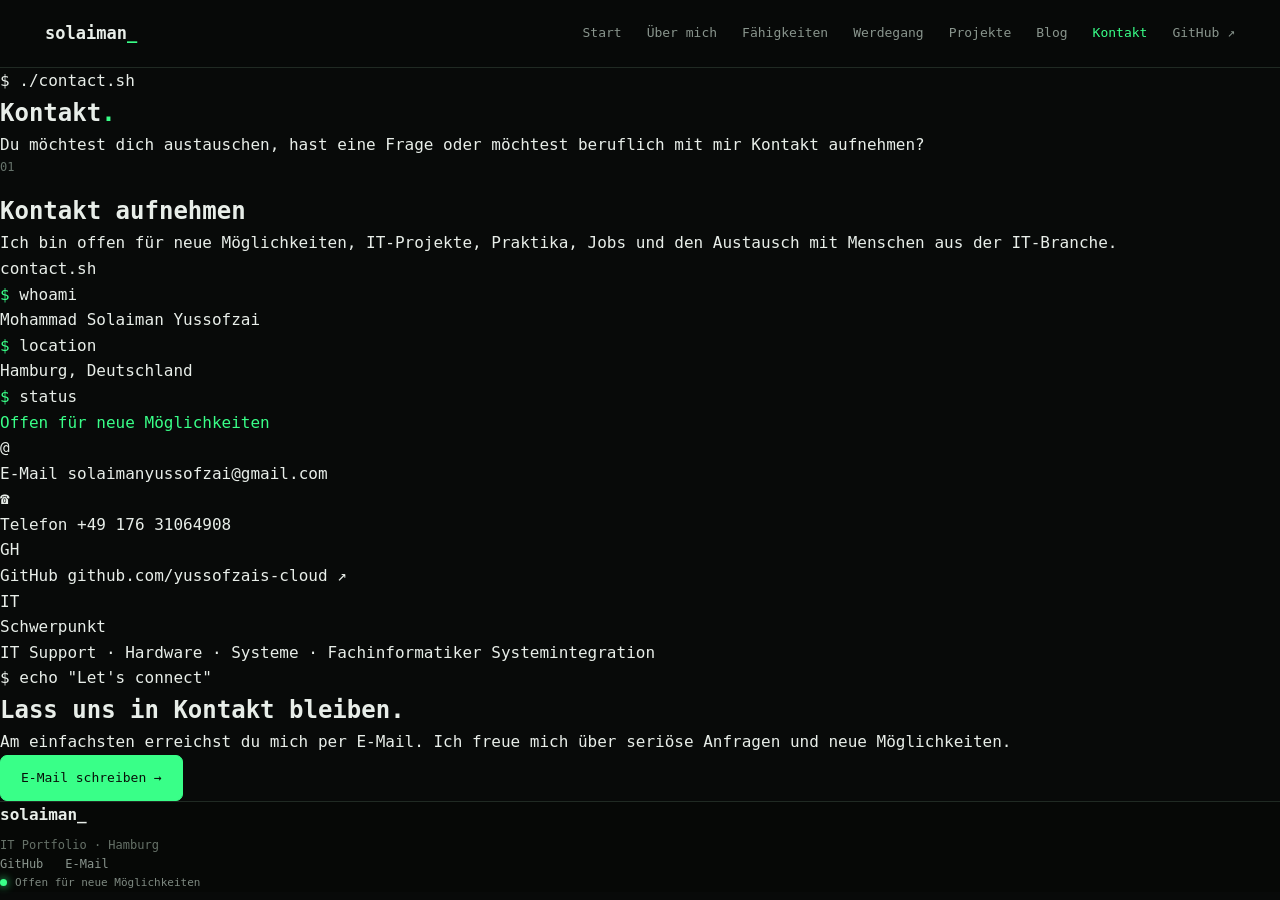
<file: contact.html>
<!DOCTYPE html>
<html lang="de">
<head>
    <meta charset="UTF-8">
    <meta name="viewport" content="width=device-width, initial-scale=1.0">
    <title>Kontakt | Mohammad Solaiman Yussofzai</title>
    <link rel="stylesheet" href="style.css">
</head>

<body>

<header class="navbar">
    <div class="container nav-container">
        <a href="index.html" class="logo">solaiman<span>_</span></a>

        <nav class="nav-links">
            <a href="index.html">Start</a>
            <a href="about.html">Über mich</a>
            <a href="skills.html">Fähigkeiten</a>
            <a href="experience.html">Werdegang</a>
            <a href="projects.html">Projekte</a>
            <a href="blog.html">Blog</a>
            <a href="contact.html" class="active">Kontakt</a>
            <a href="https://github.com/yussofzais-cloud" target="_blank" class="github-btn">
                GitHub ↗
            </a>
        </nav>
    </div>
</header>


<main>

    <!-- HERO -->
    <section class="page-hero">
        <div class="container">
            <div class="terminal-line">
                <span>$</span> ./contact.sh
            </div>

            <h1>Kontakt<span class="green">.</span></h1>

            <p>
                Du möchtest dich austauschen, hast eine Frage oder möchtest
                beruflich mit mir Kontakt aufnehmen?
            </p>
        </div>
    </section>


    <!-- CONTACT -->
    <section class="section">
        <div class="container">

            <div class="contact-grid">

                <!-- INFO -->
                <div class="contact-info">

                    <div class="section-heading">
                        <span class="section-number">01</span>
                        <h2>Kontakt aufnehmen</h2>
                    </div>

                    <p class="contact-intro">
                        Ich bin offen für neue Möglichkeiten, IT-Projekte,
                        Praktika, Jobs und den Austausch mit Menschen aus
                        der IT-Branche.
                    </p>


                    <div class="contact-terminal">

                        <div class="terminal-header">
                            <span class="dot red"></span>
                            <span class="dot yellow"></span>
                            <span class="dot green-dot"></span>
                            <span class="terminal-title">contact.sh</span>
                        </div>

                        <div class="terminal-body">

                            <p>
                                <span class="green">$</span> whoami
                            </p>

                            <p class="terminal-output">
                                Mohammad Solaiman Yussofzai
                            </p>

                            <p>
                                <span class="green">$</span> location
                            </p>

                            <p class="terminal-output">
                                Hamburg, Deutschland
                            </p>

                            <p>
                                <span class="green">$</span> status
                            </p>

                            <p class="terminal-output">
                                <span class="green">
                                    Offen für neue Möglichkeiten
                                </span>
                            </p>

                        </div>
                    </div>

                </div>


                <!-- DETAILS -->
                <div class="contact-details">

                    <div class="contact-card">

                        <span class="contact-icon">@</span>

                        <div>
                            <span class="contact-label">E-Mail</span>

                            <a href="mailto:solaimanyussofzai@gmail.com">
                                solaimanyussofzai@gmail.com
                            </a>
                        </div>

                    </div>


                    <div class="contact-card">

                        <span class="contact-icon">☎</span>

                        <div>
                            <span class="contact-label">Telefon</span>

                            <a href="tel:+4917631064908">
                                +49 176 31064908
                            </a>
                        </div>

                    </div>


                    <div class="contact-card">

                        <span class="contact-icon">GH</span>

                        <div>
                            <span class="contact-label">GitHub</span>

                            <a href="https://github.com/yussofzais-cloud"
                               target="_blank">
                                github.com/yussofzais-cloud ↗
                            </a>
                        </div>

                    </div>


                    <div class="contact-card">

                        <span class="contact-icon">IT</span>

                        <div>
                            <span class="contact-label">Schwerpunkt</span>

                            <p>
                                IT Support · Hardware · Systeme ·
                                Fachinformatiker Systemintegration
                            </p>
                        </div>

                    </div>

                </div>

            </div>

        </div>
    </section>


    <!-- EMAIL CTA -->
    <section class="section section-dark">

        <div class="container">

            <div class="cta-box">

                <span class="terminal-line">
                    $ echo "Let's connect"
                </span>

                <h2>Lass uns in Kontakt bleiben.</h2>

                <p>
                    Am einfachsten erreichst du mich per E-Mail.
                    Ich freue mich über seriöse Anfragen und neue
                    Möglichkeiten.
                </p>

                <a href="mailto:solaimanyussofzai@gmail.com"
                   class="btn btn-primary">
                    E-Mail schreiben →
                </a>

            </div>

        </div>

    </section>

</main>


<footer class="footer">

    <div class="container footer-content">

        <div>
            <strong>solaiman_</strong>
            <p>IT Portfolio · Hamburg</p>
        </div>

        <div class="footer-links">
            <a href="https://github.com/yussofzais-cloud"
               target="_blank">
                GitHub
            </a>

            <a href="mailto:solaimanyussofzai@gmail.com">
                E-Mail
            </a>
        </div>

        <div class="footer-status">
            <span class="status-dot"></span>
            Offen für neue Möglichkeiten
        </div>

    </div>

</footer>

</body>
</html>
</file>
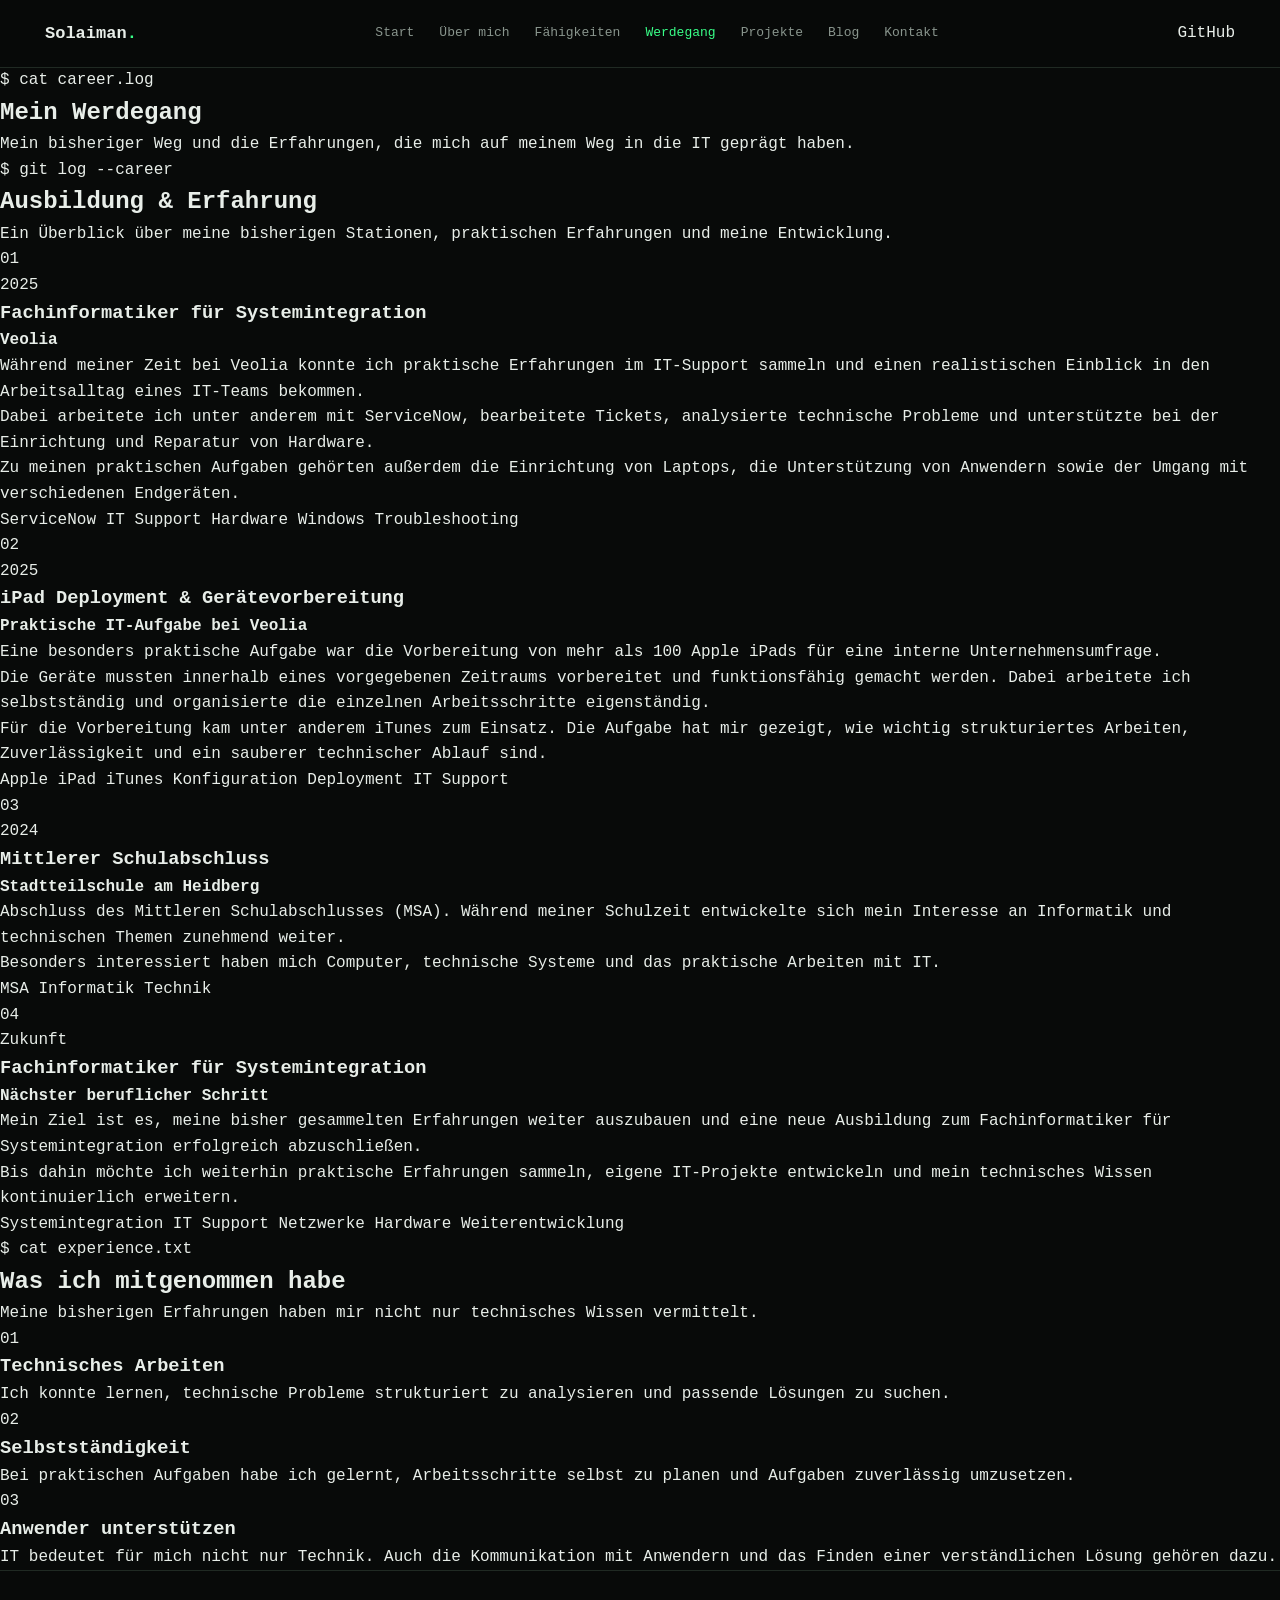
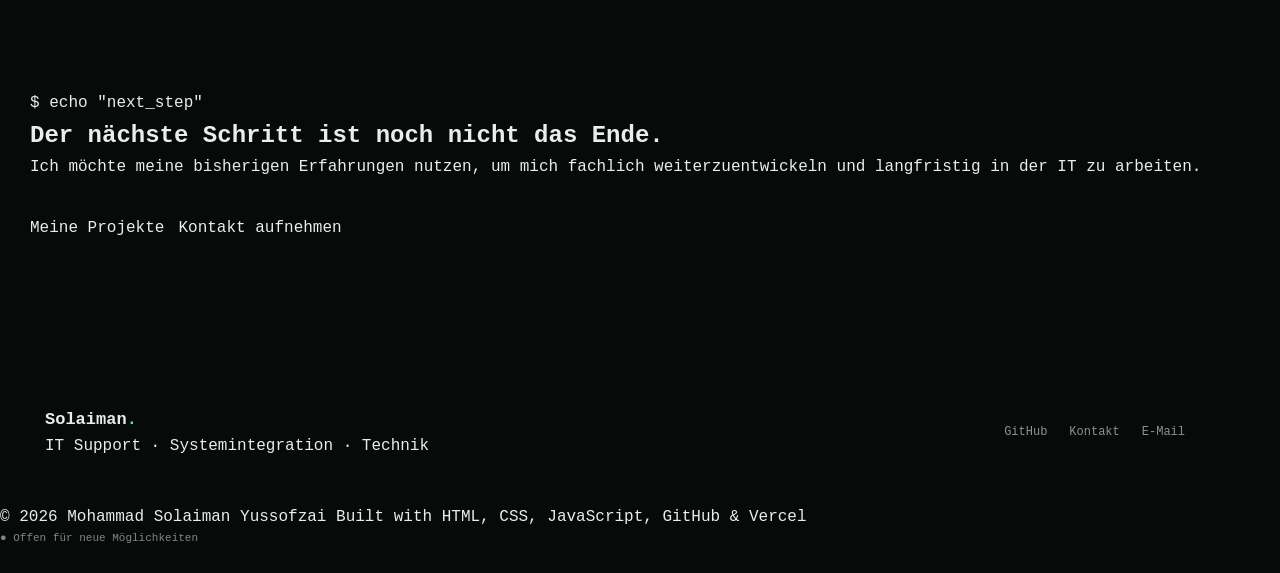
<file: experience.html>
<!DOCTYPE html>
<html lang="de">
<head>
    <meta charset="UTF-8">
    <meta name="viewport" content="width=device-width, initial-scale=1.0">

    <title>Werdegang | Mohammad Solaiman Yussofzai</title>

    <meta
        name="description"
        content="Werdegang und praktische IT-Erfahrungen von Mohammad Solaiman Yussofzai."
    >

    <link rel="stylesheet" href="style.css">
</head>

<body>

<!-- ================= NAVIGATION ================= -->

<header class="navbar">
    <div class="nav-container">

        <a href="index.html" class="logo">
            Solaiman<span>.</span>
        </a>

        <nav>
            <a href="index.html">Start</a>
            <a href="about.html">Über mich</a>
            <a href="skills.html">Fähigkeiten</a>
            <a href="experience.html" class="active">Werdegang</a>
            <a href="projects.html">Projekte</a>
            <a href="blog.html">Blog</a>
            <a href="contact.html">Kontakt</a>
        </nav>

        <a
            href="https://github.com/yussofzais-cloud"
            target="_blank"
            class="github-button"
        >
            GitHub
        </a>

    </div>
</header>


<!-- ================= HERO ================= -->

<main>

<section class="page-hero">

    <div class="page-hero-content">

        <span class="section-command">
            $ cat career.log
        </span>

        <h1>
            Mein <span>Werdegang</span>
        </h1>

        <p>
            Mein bisheriger Weg und die Erfahrungen, die mich
            auf meinem Weg in die IT geprägt haben.
        </p>

    </div>

</section>


<!-- ================= TIMELINE ================= -->

<section class="section">

    <div class="section-heading">

        <span class="section-command">
            $ git log --career
        </span>

        <h2>
            Ausbildung & Erfahrung
        </h2>

        <p>
            Ein Überblick über meine bisherigen Stationen,
            praktischen Erfahrungen und meine Entwicklung.
        </p>

    </div>


    <div class="timeline">


        <!-- ================= VEOLIA ================= -->

        <div class="timeline-item">

            <div class="timeline-marker">
                01
            </div>

            <div class="timeline-content">

                <div class="timeline-date">
                    2025
                </div>

                <h3>
                    Fachinformatiker für Systemintegration
                </h3>

                <h4>
                    Veolia
                </h4>

                <p>
                    Während meiner Zeit bei Veolia konnte ich praktische
                    Erfahrungen im IT-Support sammeln und einen
                    realistischen Einblick in den Arbeitsalltag eines
                    IT-Teams bekommen.
                </p>

                <p>
                    Dabei arbeitete ich unter anderem mit ServiceNow,
                    bearbeitete Tickets, analysierte technische Probleme
                    und unterstützte bei der Einrichtung und Reparatur
                    von Hardware.
                </p>

                <p>
                    Zu meinen praktischen Aufgaben gehörten außerdem
                    die Einrichtung von Laptops, die Unterstützung von
                    Anwendern sowie der Umgang mit verschiedenen
                    Endgeräten.
                </p>


                <div class="experience-tags">

                    <span>ServiceNow</span>
                    <span>IT Support</span>
                    <span>Hardware</span>
                    <span>Windows</span>
                    <span>Troubleshooting</span>

                </div>

            </div>

        </div>


        <!-- ================= IPAD PROJECT ================= -->

        <div class="timeline-item">

            <div class="timeline-marker">
                02
            </div>

            <div class="timeline-content">

                <div class="timeline-date">
                    2025
                </div>

                <h3>
                    iPad Deployment & Gerätevorbereitung
                </h3>

                <h4>
                    Praktische IT-Aufgabe bei Veolia
                </h4>

                <p>
                    Eine besonders praktische Aufgabe war die Vorbereitung
                    von mehr als 100 Apple iPads für eine interne
                    Unternehmensumfrage.
                </p>

                <p>
                    Die Geräte mussten innerhalb eines vorgegebenen
                    Zeitraums vorbereitet und funktionsfähig gemacht
                    werden. Dabei arbeitete ich selbstständig und
                    organisierte die einzelnen Arbeitsschritte
                    eigenständig.
                </p>

                <p>
                    Für die Vorbereitung kam unter anderem iTunes zum
                    Einsatz. Die Aufgabe hat mir gezeigt, wie wichtig
                    strukturiertes Arbeiten, Zuverlässigkeit und ein
                    sauberer technischer Ablauf sind.
                </p>


                <div class="experience-tags">

                    <span>Apple iPad</span>
                    <span>iTunes</span>
                    <span>Konfiguration</span>
                    <span>Deployment</span>
                    <span>IT Support</span>

                </div>

            </div>

        </div>


        <!-- ================= SCHOOL ================= -->

        <div class="timeline-item">

            <div class="timeline-marker">
                03
            </div>

            <div class="timeline-content">

                <div class="timeline-date">
                    2024
                </div>

                <h3>
                    Mittlerer Schulabschluss
                </h3>

                <h4>
                    Stadtteilschule am Heidberg
                </h4>

                <p>
                    Abschluss des Mittleren Schulabschlusses (MSA).
                    Während meiner Schulzeit entwickelte sich mein
                    Interesse an Informatik und technischen Themen
                    zunehmend weiter.
                </p>

                <p>
                    Besonders interessiert haben mich Computer,
                    technische Systeme und das praktische Arbeiten
                    mit IT.
                </p>


                <div class="experience-tags">

                    <span>MSA</span>
                    <span>Informatik</span>
                    <span>Technik</span>

                </div>

            </div>

        </div>


        <!-- ================= FUTURE ================= -->

        <div class="timeline-item future">

            <div class="timeline-marker">
                04
            </div>

            <div class="timeline-content">

                <div class="timeline-date">
                    Zukunft
                </div>

                <h3>
                    Fachinformatiker für Systemintegration
                </h3>

                <h4>
                    Nächster beruflicher Schritt
                </h4>

                <p>
                    Mein Ziel ist es, meine bisher gesammelten
                    Erfahrungen weiter auszubauen und eine neue
                    Ausbildung zum Fachinformatiker für
                    Systemintegration erfolgreich abzuschließen.
                </p>

                <p>
                    Bis dahin möchte ich weiterhin praktische
                    Erfahrungen sammeln, eigene IT-Projekte
                    entwickeln und mein technisches Wissen
                    kontinuierlich erweitern.
                </p>


                <div class="experience-tags">

                    <span>Systemintegration</span>
                    <span>IT Support</span>
                    <span>Netzwerke</span>
                    <span>Hardware</span>
                    <span>Weiterentwicklung</span>

                </div>

            </div>

        </div>

    </div>

</section>


<!-- ================= WHAT I LEARNED ================= -->

<section class="section">

    <div class="section-heading">

        <span class="section-command">
            $ cat experience.txt
        </span>

        <h2>
            Was ich mitgenommen habe
        </h2>

        <p>
            Meine bisherigen Erfahrungen haben mir nicht nur
            technisches Wissen vermittelt.
        </p>

    </div>


    <div class="principles-grid">

        <div class="principle-card">

            <div class="principle-number">
                01
            </div>

            <h3>
                Technisches Arbeiten
            </h3>

            <p>
                Ich konnte lernen, technische Probleme strukturiert
                zu analysieren und passende Lösungen zu suchen.
            </p>

        </div>


        <div class="principle-card">

            <div class="principle-number">
                02
            </div>

            <h3>
                Selbstständigkeit
            </h3>

            <p>
                Bei praktischen Aufgaben habe ich gelernt,
                Arbeitsschritte selbst zu planen und Aufgaben
                zuverlässig umzusetzen.
            </p>

        </div>


        <div class="principle-card">

            <div class="principle-number">
                03
            </div>

            <h3>
                Anwender unterstützen
            </h3>

            <p>
                IT bedeutet für mich nicht nur Technik. Auch die
                Kommunikation mit Anwendern und das Finden einer
                verständlichen Lösung gehören dazu.
            </p>

        </div>

    </div>

</section>


<!-- ================= CTA ================= -->

<section class="cta-section">

    <div class="cta-terminal">
        $ echo "next_step"
    </div>

    <h2>
        Der nächste Schritt ist noch nicht das Ende.
    </h2>

    <p>
        Ich möchte meine bisherigen Erfahrungen nutzen,
        um mich fachlich weiterzuentwickeln und langfristig
        in der IT zu arbeiten.
    </p>

    <div class="hero-buttons">

        <a href="projects.html" class="button primary">
            Meine Projekte
        </a>

        <a href="contact.html" class="button secondary">
            Kontakt aufnehmen
        </a>

    </div>

</section>

</main>


<!-- ================= FOOTER ================= -->

<footer>

    <div class="footer-container">

        <div class="footer-brand">

            <a href="index.html" class="logo">
                Solaiman<span>.</span>
            </a>

            <p>
                IT Support · Systemintegration · Technik
            </p>

        </div>


        <div class="footer-links">

            <a
                href="https://github.com/yussofzais-cloud"
                target="_blank"
            >
                GitHub
            </a>

            <a href="contact.html">
                Kontakt
            </a>

            <a href="mailto:solaimanyussofzai@gmail.com">
                E-Mail
            </a>

        </div>

    </div>


    <div class="footer-bottom">

        <span>
            © 2026 Mohammad Solaiman Yussofzai
        </span>

        <span>
            Built with HTML, CSS, JavaScript, GitHub & Vercel
        </span>

        <span class="footer-status">
            ● Offen für neue Möglichkeiten
        </span>

    </div>

</footer>

</body>
</html>
</file>
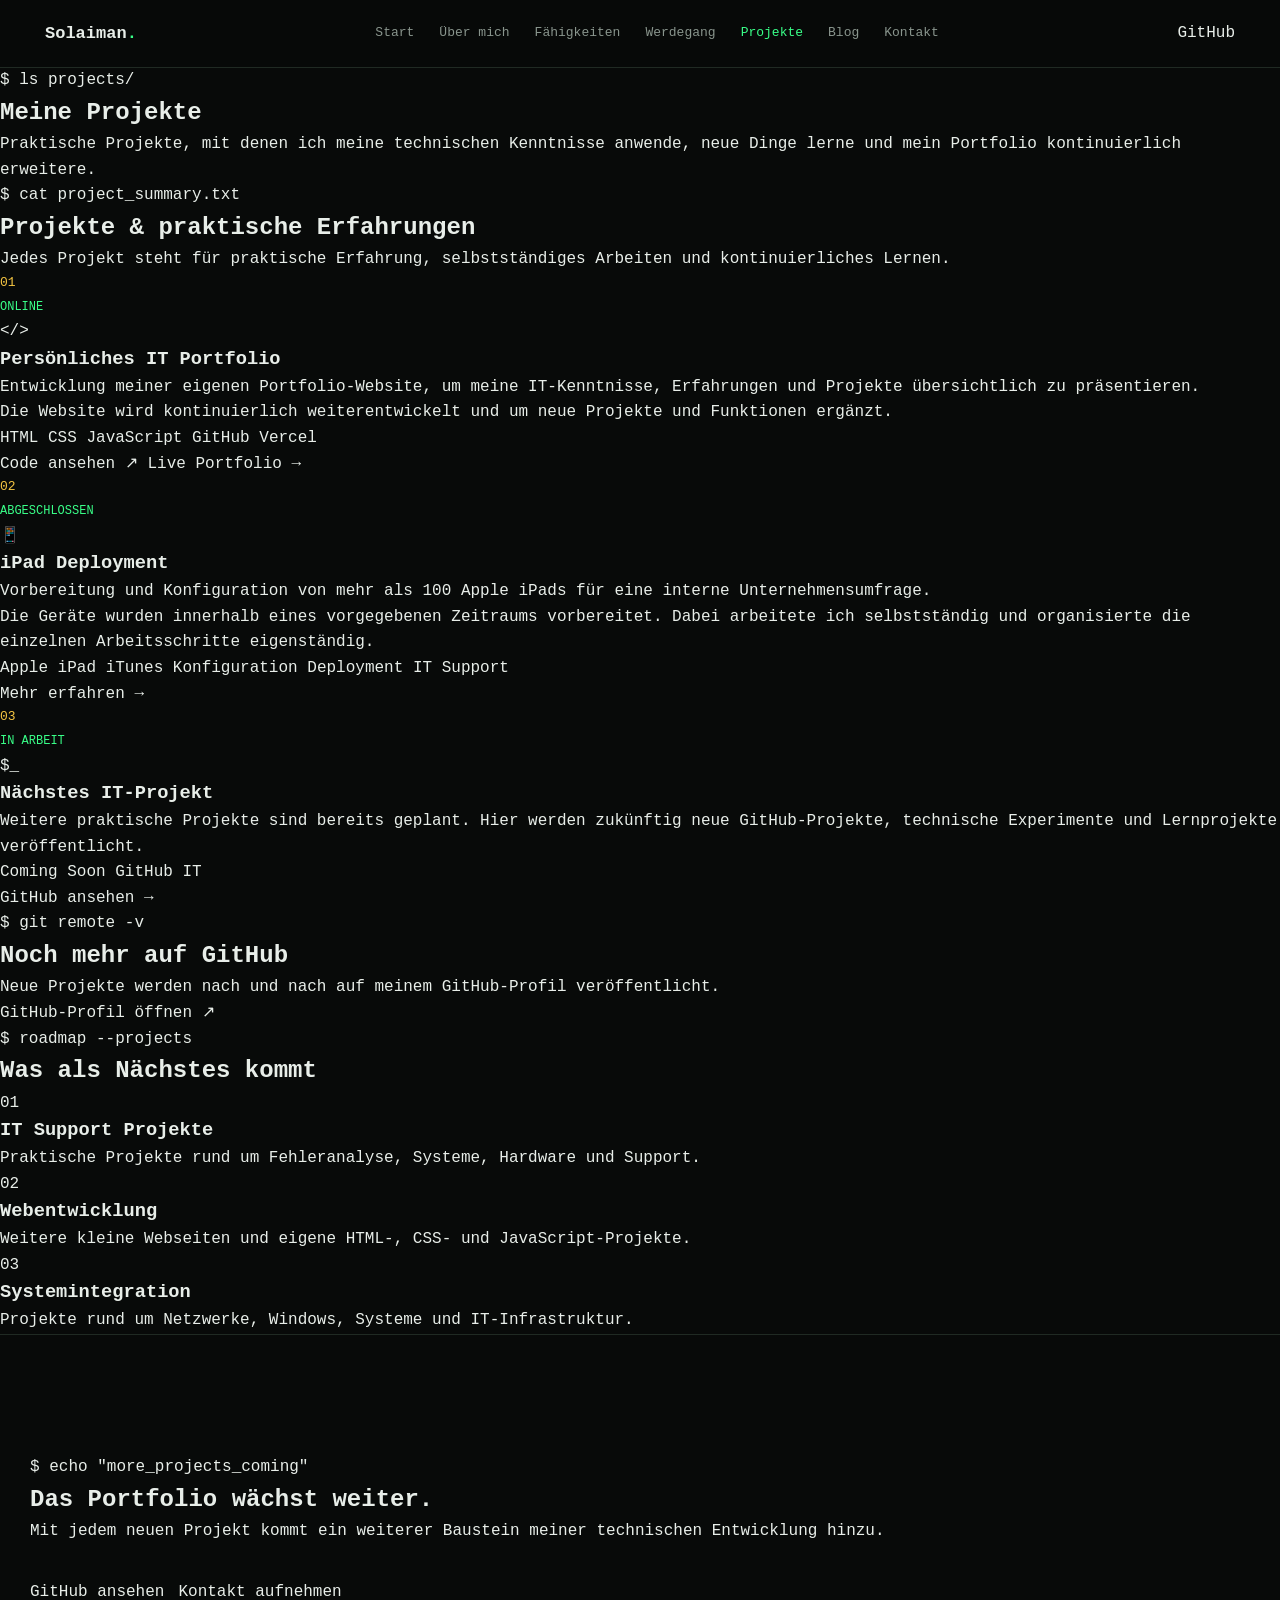
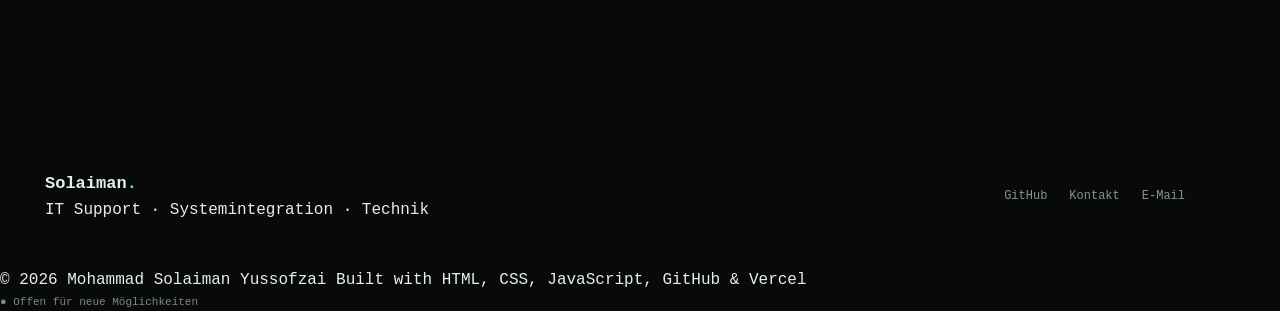
<file: projects.html>
<!DOCTYPE html>
<html lang="de">
<head>
    <meta charset="UTF-8">
    <meta name="viewport" content="width=device-width, initial-scale=1.0">

    <title>Projekte | Mohammad Solaiman Yussofzai</title>

    <meta
        name="description"
        content="IT-Projekte von Mohammad Solaiman Yussofzai – Portfolio, iPad Deployment und zukünftige IT-Projekte."
    >

    <link rel="stylesheet" href="style.css">
</head>

<body>

<!-- ================= NAVIGATION ================= -->

<header class="navbar">
    <div class="nav-container">

        <a href="index.html" class="logo">
            Solaiman<span>.</span>
        </a>

        <nav>
            <a href="index.html">Start</a>
            <a href="about.html">Über mich</a>
            <a href="skills.html">Fähigkeiten</a>
            <a href="experience.html">Werdegang</a>
            <a href="projects.html" class="active">Projekte</a>
            <a href="blog.html">Blog</a>
            <a href="contact.html">Kontakt</a>
        </nav>

        <a
            href="https://github.com/yussofzais-cloud"
            target="_blank"
            class="github-button"
        >
            GitHub
        </a>

    </div>
</header>


<main>

<!-- ================= HERO ================= -->

<section class="page-hero">

    <div class="page-hero-content">

        <span class="section-command">
            $ ls projects/
        </span>

        <h1>
            Meine <span>Projekte</span>
        </h1>

        <p>
            Praktische Projekte, mit denen ich meine technischen
            Kenntnisse anwende, neue Dinge lerne und mein Portfolio
            kontinuierlich erweitere.
        </p>

    </div>

</section>


<!-- ================= PROJECTS ================= -->

<section class="section">

    <div class="section-heading">

        <span class="section-command">
            $ cat project_summary.txt
        </span>

        <h2>
            Projekte & praktische Erfahrungen
        </h2>

        <p>
            Jedes Projekt steht für praktische Erfahrung,
            selbstständiges Arbeiten und kontinuierliches Lernen.
        </p>

    </div>


    <div class="projects-grid">


        <!-- ================= PROJECT 1 ================= -->

        <article class="project-card featured">

            <div class="project-top">

                <div class="project-number">
                    01
                </div>

                <span class="project-status">
                    ONLINE
                </span>

            </div>


            <div class="project-icon">
                &lt;/&gt;
            </div>


            <h3>
                Persönliches IT Portfolio
            </h3>

            <p>
                Entwicklung meiner eigenen Portfolio-Website, um
                meine IT-Kenntnisse, Erfahrungen und Projekte
                übersichtlich zu präsentieren.
            </p>

            <p>
                Die Website wird kontinuierlich weiterentwickelt
                und um neue Projekte und Funktionen ergänzt.
            </p>


            <div class="project-tags">

                <span>HTML</span>
                <span>CSS</span>
                <span>JavaScript</span>
                <span>GitHub</span>
                <span>Vercel</span>

            </div>


            <div class="project-links">

                <a
                    href="https://github.com/yussofzais-cloud/solaiman-portfolio"
                    target="_blank"
                    class="project-button"
                >
                    Code ansehen ↗
                </a>

                <a
                    href="index.html"
                    class="project-button secondary-project"
                >
                    Live Portfolio →
                </a>

            </div>

        </article>


        <!-- ================= PROJECT 2 ================= -->

        <article class="project-card">

            <div class="project-top">

                <div class="project-number">
                    02
                </div>

                <span class="project-status completed">
                    ABGESCHLOSSEN
                </span>

            </div>


            <div class="project-icon">
                📱
            </div>


            <h3>
                iPad Deployment
            </h3>

            <p>
                Vorbereitung und Konfiguration von mehr als 100
                Apple iPads für eine interne Unternehmensumfrage.
            </p>

            <p>
                Die Geräte wurden innerhalb eines vorgegebenen
                Zeitraums vorbereitet. Dabei arbeitete ich
                selbstständig und organisierte die einzelnen
                Arbeitsschritte eigenständig.
            </p>


            <div class="project-tags">

                <span>Apple iPad</span>
                <span>iTunes</span>
                <span>Konfiguration</span>
                <span>Deployment</span>
                <span>IT Support</span>

            </div>


            <div class="project-links">

                <a
                    href="experience.html"
                    class="project-button secondary-project"
                >
                    Mehr erfahren →
                </a>

            </div>

        </article>


        <!-- ================= PROJECT 3 ================= -->

        <article class="project-card coming-soon">

            <div class="project-top">

                <div class="project-number">
                    03
                </div>

                <span class="project-status">
                    IN ARBEIT
                </span>

            </div>


            <div class="project-icon">
                $_
            </div>


            <h3>
                Nächstes IT-Projekt
            </h3>

            <p>
                Weitere praktische Projekte sind bereits geplant.
                Hier werden zukünftig neue GitHub-Projekte,
                technische Experimente und Lernprojekte
                veröffentlicht.
            </p>


            <div class="project-tags">

                <span>Coming Soon</span>
                <span>GitHub</span>
                <span>IT</span>

            </div>


            <div class="project-links">

                <a
                    href="https://github.com/yussofzais-cloud"
                    target="_blank"
                    class="project-button secondary-project"
                >
                    GitHub ansehen →
                </a>

            </div>

        </article>

    </div>

</section>


<!-- ================= GITHUB ================= -->

<section class="github-section section">

    <div class="github-box">

        <div class="github-terminal">
            $ git remote -v
        </div>

        <h2>
            Noch mehr auf GitHub
        </h2>

        <p>
            Neue Projekte werden nach und nach auf meinem GitHub-Profil
            veröffentlicht.
        </p>

        <a
            href="https://github.com/yussofzais-cloud"
            target="_blank"
            class="button primary"
        >
            GitHub-Profil öffnen ↗
        </a>

    </div>

</section>


<!-- ================= FUTURE ================= -->

<section class="section">

    <div class="section-heading">

        <span class="section-command">
            $ roadmap --projects
        </span>

        <h2>
            Was als Nächstes kommt
        </h2>

    </div>


    <div class="principles-grid">

        <div class="principle-card">

            <div class="principle-number">
                01
            </div>

            <h3>
                IT Support Projekte
            </h3>

            <p>
                Praktische Projekte rund um Fehleranalyse,
                Systeme, Hardware und Support.
            </p>

        </div>


        <div class="principle-card">

            <div class="principle-number">
                02
            </div>

            <h3>
                Webentwicklung
            </h3>

            <p>
                Weitere kleine Webseiten und eigene
                HTML-, CSS- und JavaScript-Projekte.
            </p>

        </div>


        <div class="principle-card">

            <div class="principle-number">
                03
            </div>

            <h3>
                Systemintegration
            </h3>

            <p>
                Projekte rund um Netzwerke, Windows,
                Systeme und IT-Infrastruktur.
            </p>

        </div>

    </div>

</section>


<!-- ================= CTA ================= -->

<section class="cta-section">

    <div class="cta-terminal">
        $ echo "more_projects_coming"
    </div>

    <h2>
        Das Portfolio wächst weiter.
    </h2>

    <p>
        Mit jedem neuen Projekt kommt ein weiterer Baustein
        meiner technischen Entwicklung hinzu.
    </p>

    <div class="hero-buttons">

        <a
            href="https://github.com/yussofzais-cloud"
            target="_blank"
            class="button primary"
        >
            GitHub ansehen
        </a>

        <a
            href="contact.html"
            class="button secondary"
        >
            Kontakt aufnehmen
        </a>

    </div>

</section>

</main>


<!-- ================= FOOTER ================= -->

<footer>

    <div class="footer-container">

        <div class="footer-brand">

            <a href="index.html" class="logo">
                Solaiman<span>.</span>
            </a>

            <p>
                IT Support · Systemintegration · Technik
            </p>

        </div>


        <div class="footer-links">

            <a
                href="https://github.com/yussofzais-cloud"
                target="_blank"
            >
                GitHub
            </a>

            <a href="contact.html">
                Kontakt
            </a>

            <a href="mailto:solaimanyussofzai@gmail.com">
                E-Mail
            </a>

        </div>

    </div>


    <div class="footer-bottom">

        <span>
            © 2026 Mohammad Solaiman Yussofzai
        </span>

        <span>
            Built with HTML, CSS, JavaScript, GitHub & Vercel
        </span>

        <span class="footer-status">
            ● Offen für neue Möglichkeiten
        </span>

    </div>

</footer>

</body>
</html>
</file>
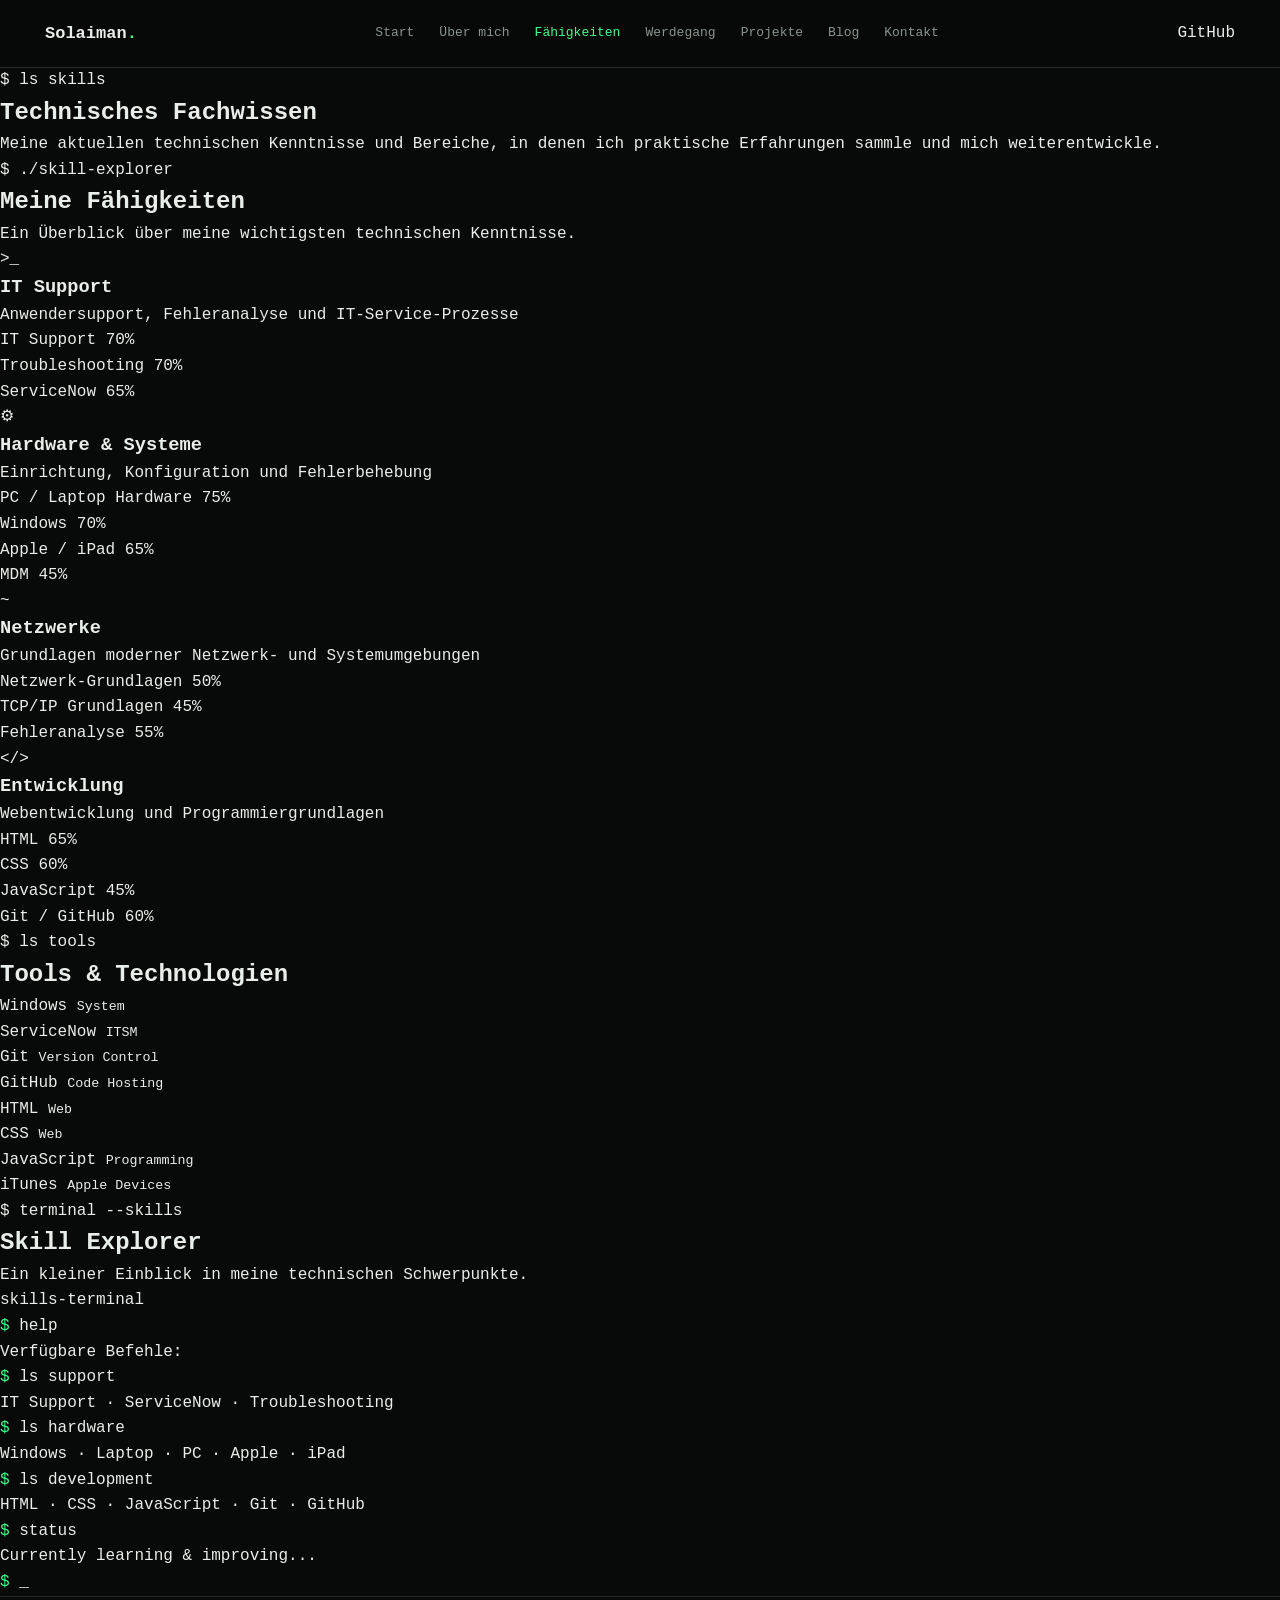
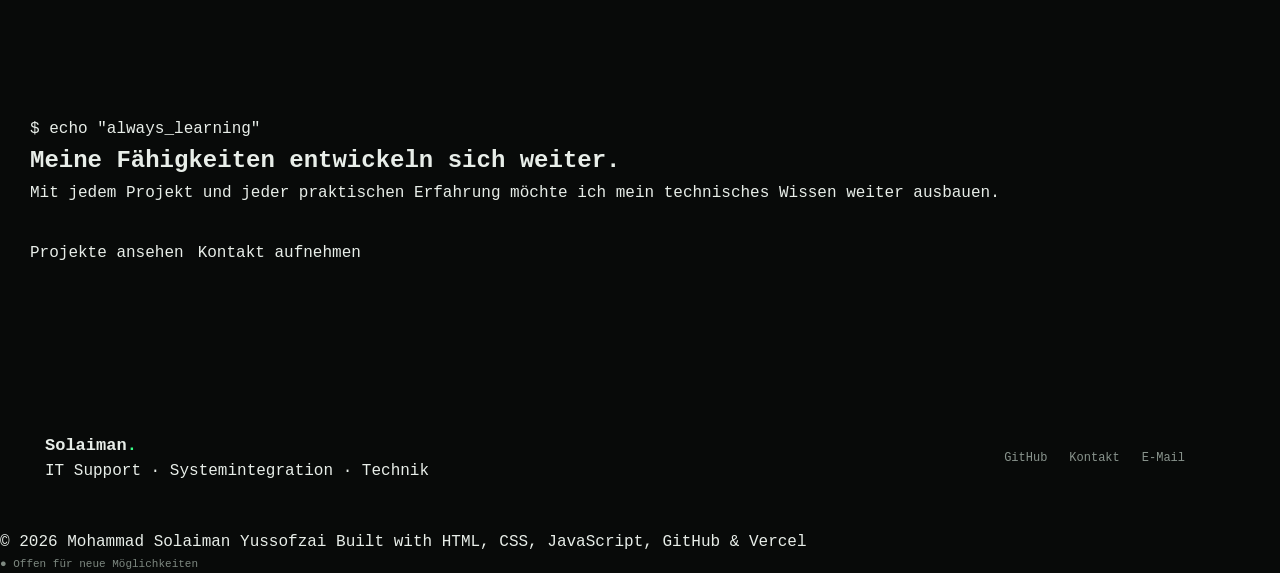
<file: skills.html>
<!DOCTYPE html>
<html lang="de">
<head>
    <meta charset="UTF-8">
    <meta name="viewport" content="width=device-width, initial-scale=1.0">

    <title>Fähigkeiten | Mohammad Solaiman Yussofzai</title>

    <meta
        name="description"
        content="Technische Fähigkeiten von Mohammad Solaiman Yussofzai – IT Support, Hardware, Windows, Netzwerke und Webentwicklung."
    >

    <link rel="stylesheet" href="style.css">
</head>

<body>

<header class="navbar">
    <div class="nav-container">

        <a href="index.html" class="logo">
            Solaiman<span>.</span>
        </a>

        <nav>
            <a href="index.html">Start</a>
            <a href="about.html">Über mich</a>
            <a href="skills.html" class="active">Fähigkeiten</a>
            <a href="experience.html">Werdegang</a>
            <a href="projects.html">Projekte</a>
            <a href="blog.html">Blog</a>
            <a href="contact.html">Kontakt</a>
        </nav>

        <a
            href="https://github.com/yussofzais-cloud"
            target="_blank"
            class="github-button"
        >
            GitHub
        </a>

    </div>
</header>


<main>

<!-- ================= HERO ================= -->

<section class="page-hero">

    <div class="page-hero-content">

        <span class="section-command">
            $ ls skills
        </span>

        <h1>
            Technisches <span>Fachwissen</span>
        </h1>

        <p>
            Meine aktuellen technischen Kenntnisse und Bereiche,
            in denen ich praktische Erfahrungen sammle und mich
            weiterentwickle.
        </p>

    </div>

</section>


<!-- ================= SKILL CATEGORIES ================= -->

<section class="section">

    <div class="section-heading">

        <span class="section-command">
            $ ./skill-explorer
        </span>

        <h2>Meine Fähigkeiten</h2>

        <p>
            Ein Überblick über meine wichtigsten technischen
            Kenntnisse.
        </p>

    </div>


    <!-- IT SUPPORT -->

    <div class="skill-category">

        <div class="skill-category-header">

            <div class="skill-category-icon">
                &gt;_
            </div>

            <div>
                <h3>IT Support</h3>
                <p>
                    Anwendersupport, Fehleranalyse und
                    IT-Service-Prozesse
                </p>
            </div>

        </div>


        <div class="skills-list">

            <div class="skill-item">

                <div class="skill-info">
                    <span>IT Support</span>
                    <span>70%</span>
                </div>

                <div class="skill-bar">
                    <div style="width: 70%;"></div>
                </div>

            </div>


            <div class="skill-item">

                <div class="skill-info">
                    <span>Troubleshooting</span>
                    <span>70%</span>
                </div>

                <div class="skill-bar">
                    <div style="width: 70%;"></div>
                </div>

            </div>


            <div class="skill-item">

                <div class="skill-info">
                    <span>ServiceNow</span>
                    <span>65%</span>
                </div>

                <div class="skill-bar">
                    <div style="width: 65%;"></div>
                </div>

            </div>

        </div>

    </div>


    <!-- HARDWARE -->

    <div class="skill-category">

        <div class="skill-category-header">

            <div class="skill-category-icon">
                ⚙
            </div>

            <div>
                <h3>Hardware & Systeme</h3>
                <p>
                    Einrichtung, Konfiguration und Fehlerbehebung
                </p>
            </div>

        </div>


        <div class="skills-list">

            <div class="skill-item">

                <div class="skill-info">
                    <span>PC / Laptop Hardware</span>
                    <span>75%</span>
                </div>

                <div class="skill-bar">
                    <div style="width: 75%;"></div>
                </div>

            </div>


            <div class="skill-item">

                <div class="skill-info">
                    <span>Windows</span>
                    <span>70%</span>
                </div>

                <div class="skill-bar">
                    <div style="width: 70%;"></div>
                </div>

            </div>


            <div class="skill-item">

                <div class="skill-info">
                    <span>Apple / iPad</span>
                    <span>65%</span>
                </div>

                <div class="skill-bar">
                    <div style="width: 65%;"></div>
                </div>

            </div>


            <div class="skill-item">

                <div class="skill-info">
                    <span>MDM</span>
                    <span>45%</span>
                </div>

                <div class="skill-bar">
                    <div style="width: 45%;"></div>
                </div>

            </div>

        </div>

    </div>


    <!-- NETWORK -->

    <div class="skill-category">

        <div class="skill-category-header">

            <div class="skill-category-icon">
                ~
            </div>

            <div>
                <h3>Netzwerke</h3>
                <p>
                    Grundlagen moderner Netzwerk- und
                    Systemumgebungen
                </p>
            </div>

        </div>


        <div class="skills-list">

            <div class="skill-item">

                <div class="skill-info">
                    <span>Netzwerk-Grundlagen</span>
                    <span>50%</span>
                </div>

                <div class="skill-bar">
                    <div style="width: 50%;"></div>
                </div>

            </div>


            <div class="skill-item">

                <div class="skill-info">
                    <span>TCP/IP Grundlagen</span>
                    <span>45%</span>
                </div>

                <div class="skill-bar">
                    <div style="width: 45%;"></div>
                </div>

            </div>


            <div class="skill-item">

                <div class="skill-info">
                    <span>Fehleranalyse</span>
                    <span>55%</span>
                </div>

                <div class="skill-bar">
                    <div style="width: 55%;"></div>
                </div>

            </div>

        </div>

    </div>


    <!-- DEVELOPMENT -->

    <div class="skill-category">

        <div class="skill-category-header">

            <div class="skill-category-icon">
                &lt;/&gt;
            </div>

            <div>
                <h3>Entwicklung</h3>
                <p>
                    Webentwicklung und Programmiergrundlagen
                </p>
            </div>

        </div>


        <div class="skills-list">

            <div class="skill-item">

                <div class="skill-info">
                    <span>HTML</span>
                    <span>65%</span>
                </div>

                <div class="skill-bar">
                    <div style="width: 65%;"></div>
                </div>

            </div>


            <div class="skill-item">

                <div class="skill-info">
                    <span>CSS</span>
                    <span>60%</span>
                </div>

                <div class="skill-bar">
                    <div style="width: 60%;"></div>
                </div>

            </div>


            <div class="skill-item">

                <div class="skill-info">
                    <span>JavaScript</span>
                    <span>45%</span>
                </div>

                <div class="skill-bar">
                    <div style="width: 45%;"></div>
                </div>

            </div>


            <div class="skill-item">

                <div class="skill-info">
                    <span>Git / GitHub</span>
                    <span>60%</span>
                </div>

                <div class="skill-bar">
                    <div style="width: 60%;"></div>
                </div>

            </div>

        </div>

    </div>

</section>


<!-- ================= TOOLS ================= -->

<section class="section">

    <div class="section-heading">

        <span class="section-command">
            $ ls tools
        </span>

        <h2>Tools & Technologien</h2>

    </div>


    <div class="tools-grid">

        <div class="tool-card">
            <span>Windows</span>
            <small>System</small>
        </div>

        <div class="tool-card">
            <span>ServiceNow</span>
            <small>ITSM</small>
        </div>

        <div class="tool-card">
            <span>Git</span>
            <small>Version Control</small>
        </div>

        <div class="tool-card">
            <span>GitHub</span>
            <small>Code Hosting</small>
        </div>

        <div class="tool-card">
            <span>HTML</span>
            <small>Web</small>
        </div>

        <div class="tool-card">
            <span>CSS</span>
            <small>Web</small>
        </div>

        <div class="tool-card">
            <span>JavaScript</span>
            <small>Programming</small>
        </div>

        <div class="tool-card">
            <span>iTunes</span>
            <small>Apple Devices</small>
        </div>

    </div>

</section>


<!-- ================= TERMINAL ================= -->

<section class="section">

    <div class="section-heading">

        <span class="section-command">
            $ terminal --skills
        </span>

        <h2>Skill Explorer</h2>

        <p>
            Ein kleiner Einblick in meine technischen Schwerpunkte.
        </p>

    </div>


    <div class="terminal-window skills-terminal">

        <div class="terminal-header">

            <div class="terminal-dots">
                <span></span>
                <span></span>
                <span></span>
            </div>

            <span>skills-terminal</span>

        </div>


        <div class="terminal-body">

            <p>
                <span class="green">$</span> help
            </p>

            <p class="terminal-output">
                Verfügbare Befehle:
            </p>

            <p>
                <span class="green">$</span> ls support
            </p>

            <p class="terminal-output">
                IT Support · ServiceNow · Troubleshooting
            </p>

            <p>
                <span class="green">$</span> ls hardware
            </p>

            <p class="terminal-output">
                Windows · Laptop · PC · Apple · iPad
            </p>

            <p>
                <span class="green">$</span> ls development
            </p>

            <p class="terminal-output">
                HTML · CSS · JavaScript · Git · GitHub
            </p>

            <p>
                <span class="green">$</span> status
            </p>

            <p class="terminal-output">
                Currently learning & improving...
            </p>

            <p>
                <span class="green">$</span>
                <span class="terminal-cursor">_</span>
            </p>

        </div>

    </div>

</section>


<!-- ================= CTA ================= -->

<section class="cta-section">

    <div class="cta-terminal">
        $ echo "always_learning"
    </div>

    <h2>
        Meine Fähigkeiten entwickeln sich weiter.
    </h2>

    <p>
        Mit jedem Projekt und jeder praktischen Erfahrung
        möchte ich mein technisches Wissen weiter ausbauen.
    </p>

    <div class="hero-buttons">

        <a href="projects.html" class="button primary">
            Projekte ansehen
        </a>

        <a href="contact.html" class="button secondary">
            Kontakt aufnehmen
        </a>

    </div>

</section>

</main>


<!-- ================= FOOTER ================= -->

<footer>

    <div class="footer-container">

        <div class="footer-brand">

            <a href="index.html" class="logo">
                Solaiman<span>.</span>
            </a>

            <p>
                IT Support · Systemintegration · Technik
            </p>

        </div>


        <div class="footer-links">

            <a
                href="https://github.com/yussofzais-cloud"
                target="_blank"
            >
                GitHub
            </a>

            <a href="contact.html">
                Kontakt
            </a>

            <a href="mailto:solaimanyussofzai@gmail.com">
                E-Mail
            </a>

        </div>

    </div>


    <div class="footer-bottom">

        <span>
            © 2026 Mohammad Solaiman Yussofzai
        </span>

        <span>
            Built with HTML, CSS, JavaScript, GitHub & Vercel
        </span>

        <span class="footer-status">
            ● Offen für neue Möglichkeiten
        </span>

    </div>

</footer>

</body>
</html>
</file>
<file: style.css>
/* ================================
   RESET & GRUNDLAGEN
================================ */

* {
    margin: 0;
    padding: 0;
    box-sizing: border-box;
}

html {
    scroll-behavior: smooth;
}

body {
    background: #080a09;
    color: #e8eee9;
    font-family: "Fira Code", monospace;
    line-height: 1.6;
    overflow-x: hidden;
}

a {
    color: inherit;
    text-decoration: none;
}

::selection {
    background: #f5c542;
    color: #080a09;
}


/* ================================
   FARBEN
================================ */

.green {
    color: #39ff88;
}

.green-text {
    color: #39ff88;
}

.yellow {
    color: #f5c542;
}


/* ================================
   NAVIGATION
================================ */

.navbar {
    position: sticky;
    top: 0;
    z-index: 1000;

    width: 100%;

    background: rgba(8, 10, 9, 0.94);
    border-bottom: 1px solid #202a23;

    backdrop-filter: blur(12px);
}

.nav-container {
    max-width: 1250px;
    margin: 0 auto;

    padding: 20px 30px;

    display: flex;
    align-items: center;
    justify-content: space-between;
    gap: 30px;
}

.logo {
    font-family: "Space Mono", monospace;
    font-size: 17px;
    font-weight: 700;
    white-space: nowrap;
}

.logo span {
    color: #39ff88;
}

.nav-container nav {
    display: flex;
    align-items: center;
    gap: 25px;
}

.nav-container nav a {
    color: #89958d;
    font-size: 13px;

    transition: 0.25s ease;
}

.nav-container nav a:hover,
.nav-container nav a.active {
    color: #39ff88;
}

.github-link {
    padding: 8px 14px;

    border: 1px solid #2c3931;
    border-radius: 7px;

    color: #c7d1ca;
    font-size: 13px;

    transition: 0.25s ease;
}

.github-link:hover {
    border-color: #39ff88;
    color: #39ff88;
}


/* ================================
   HERO
================================ */

.hero {
    max-width: 1250px;
    min-height: 650px;

    margin: 0 auto;
    padding: 110px 30px 90px;

    display: flex;
    align-items: center;
}

.hero-content {
    max-width: 950px;
}

.terminal-command {
    margin-bottom: 25px;

    font-family: "Space Mono", monospace;
    font-size: 15px;
}

.hero-name h1 {
    margin: 0;

    font-family: "Space Mono", monospace;
    font-size: clamp(45px, 7vw, 88px);
    line-height: 1.02;
    letter-spacing: -4px;
}

.cursor {
    color: #f5c542;

    animation: cursorBlink 1s infinite;
}

@keyframes cursorBlink {
    0%,
    45% {
        opacity: 1;
    }

    50%,
    100% {
        opacity: 0;
    }
}

.hero-description {
    max-width: 720px;

    margin-top: 35px;

    color: #929d95;
    font-size: 16px;
    line-height: 1.9;
}

.hero-buttons {
    display: flex;
    gap: 14px;

    margin-top: 35px;
}


/* ================================
   BUTTONS
================================ */

.btn {
    display: inline-flex;
    align-items: center;
    justify-content: center;

    min-height: 46px;

    padding: 0 20px;

    border-radius: 7px;

    font-family: "Fira Code", monospace;
    font-size: 13px;

    transition: 0.25s ease;
}

.btn-primary {
    background: #39ff88;
    color: #071009;

    border: 1px solid #39ff88;
}

.btn-primary:hover {
    background: transparent;
    color: #39ff88;
}

.btn-secondary {
    border: 1px solid #303b34;
    color: #c8d0ca;
}

.btn-secondary:hover {
    border-color: #39ff88;
    color: #39ff88;
}


/* ================================
   STATS
================================ */

.stats-section {
    border-top: 1px solid #202a23;
    border-bottom: 1px solid #202a23;
}

.stats-container {
    max-width: 1250px;
    margin: 0 auto;

    padding: 0 30px;

    display: grid;
    grid-template-columns: repeat(4, 1fr);
}

.stat-card {
    min-height: 130px;

    padding: 25px;

    display: flex;
    flex-direction: column;
    justify-content: center;

    border-right: 1px solid #202a23;
}

.stat-card:first-child {
    border-left: 1px solid #202a23;
}

.stat-number {
    font-family: "Space Mono", monospace;
    font-size: 28px;
    font-weight: 700;

    color: #f5c542;
}

.stat-label {
    margin-top: 5px;

    color: #737e76;
    font-size: 12px;
}


/* ================================
   SECTIONS
================================ */

.home-section {
    padding: 110px 0;
}

.dark-section {
    background: #0b0f0c;

    border-top: 1px solid #151d18;
    border-bottom: 1px solid #151d18;
}

.section-container {
    max-width: 1250px;
    margin: 0 auto;

    padding: 0 30px;
}

.section-terminal {
    margin-bottom: 55px;

    color: #a0aaa3;

    font-family: "Space Mono", monospace;
    font-size: 14px;
}

.section-number {
    display: block;

    margin-bottom: 15px;

    color: #66736b;

    font-family: "Space Mono", monospace;
    font-size: 12px;
}

.section-container h2 {
    font-family: "Space Mono", monospace;
    font-size: clamp(30px, 4vw, 48px);
    line-height: 1.15;
}


/* ================================
   ÜBER MICH PREVIEW
================================ */

.intro-grid {
    display: grid;
    grid-template-columns: 0.8fr 1.2fr;
    gap: 90px;
}

.intro-text {
    max-width: 650px;
}

.intro-text p {
    margin-bottom: 22px;

    color: #929d95;
    font-size: 15px;
    line-height: 1.9;
}

.text-link {
    display: inline-block;

    margin-top: 10px;

    color: #39ff88;
    font-size: 13px;

    transition: 0.25s ease;
}

.text-link:hover {
    color: #f5c542;
}


/* ================================
   SKILLS
================================ */

.section-title-row {
    margin-bottom: 50px;

    display: flex;
    align-items: flex-end;
    justify-content: space-between;
    gap: 30px;
}

.skills-preview {
    display: grid;
    grid-template-columns: repeat(4, 1fr);
    gap: 18px;
}

.skill-card {
    padding: 28px;

    min-height: 230px;

    background: #0d130f;

    border: 1px solid #202b24;
    border-radius: 9px;

    transition: 0.3s ease;
}

.skill-card:hover {
    transform: translateY(-5px);

    border-color: #39ff88;
}

.skill-icon {
    width: 48px;
    height: 48px;

    margin-bottom: 25px;

    display: flex;
    align-items: center;
    justify-content: center;

    border: 1px solid #344239;
    border-radius: 7px;

    color: #39ff88;

    font-family: "Space Mono", monospace;
    font-size: 11px;
}

.skill-card h3 {
    margin-bottom: 12px;

    font-family: "Space Mono", monospace;
    font-size: 16px;
}

.skill-card p {
    color: #7e8981;
    font-size: 13px;
    line-height: 1.7;
}


/* ================================
   FEATURED PROJECT
================================ */

.featured-project {
    padding: 45px;

    display: grid;
    grid-template-columns: 180px 1fr;
    gap: 50px;

    background: #0b100d;

    border: 1px solid #253128;
    border-radius: 10px;
}

.project-number {
    color: #f5c542;

    font-family: "Space Mono", monospace;
    font-size: 13px;
}

.project-status {
    color: #39ff88;

    font-size: 12px;
}

.project-content h2 {
    margin: 15px 0 20px;

    font-family: "Space Mono", monospace;
    font-size: clamp(25px, 4vw, 40px);
}

.project-content p {
    max-width: 700px;

    color: #929d95;
    font-size: 14px;
    line-height: 1.9;
}

.tags {
    margin: 25px 0;

    display: flex;
    flex-wrap: wrap;
    gap: 8px;
}

.tags span {
    padding: 6px 10px;

    border: 1px solid #29352d;
    border-radius: 5px;

    color: #7f8b83;
    font-size: 11px;
}


/* ================================
   CTA
================================ */

.cta-section {
    padding: 120px 30px;

    border-top: 1px solid #202a23;
}

.cta-container {
    max-width: 850px;
    margin: 0 auto;

    text-align: center;
}

.cta-container .terminal-command {
    margin-bottom: 25px;
}

.cta-container h2 {
    font-family: "Space Mono", monospace;
    font-size: clamp(30px, 5vw, 55px);
    line-height: 1.2;
}

.cta-container p {
    margin: 25px auto 30px;

    max-width: 600px;

    color: #858f88;
    font-size: 14px;
}


/* ================================
   FOOTER
================================ */

.footer {
    border-top: 1px solid #202a23;

    background: #060806;
}

.footer-container {
    max-width: 1250px;
    margin: 0 auto;

    padding: 45px 30px;

    display: grid;
    grid-template-columns: 1fr auto auto;
    align-items: center;
    gap: 50px;
}

.footer strong {
    font-family: "Space Mono", monospace;
}

.footer strong span {
    color: #39ff88;
}

.footer p {
    margin-top: 8px;

    color: #667168;
    font-size: 12px;
}

.footer-links {
    display: flex;
    gap: 22px;
}

.footer-links a {
    color: #89948d;
    font-size: 12px;
}

.footer-links a:hover {
    color: #39ff88;
}

.footer-status {
    display: flex;
    align-items: center;
    gap: 8px;

    color: #7e8981;
    font-size: 11px;
}

.status-dot {
    width: 7px;
    height: 7px;

    display: inline-block;

    border-radius: 50%;

    background: #39ff88;

    box-shadow: 0 0 8px #39ff88;
}

.copyright {
    padding: 20px 30px;

    border-top: 1px solid #151c17;

    text-align: center;

    color: #4f5952;
    font-size: 10px;
}


/* ================================
   TABLET
================================ */

@media (max-width: 1000px) {

    .nav-container nav {
        gap: 14px;
    }

    .nav-container nav a {
        font-size: 11px;
    }

    .skills-preview {
        grid-template-columns: repeat(2, 1fr);
    }

    .intro-grid {
        grid-template-columns: 1fr;
        gap: 35px;
    }

    .stats-container {
        grid-template-columns: repeat(2, 1fr);
    }

    .stat-card {
        border-bottom: 1px solid #202a23;
    }

    .footer-container {
        grid-template-columns: 1fr;
        gap: 25px;
    }
}


/* ================================
   HANDY
================================ */

@media (max-width: 700px) {

    .nav-container {
        padding: 18px 20px;

        flex-wrap: wrap;
    }

    .nav-container nav {
        width: 100%;

        order: 3;

        justify-content: center;

        flex-wrap: wrap;
    }

    .github-link {
        margin-left: auto;
    }

    .hero {
        min-height: auto;

        padding: 80px 20px;
    }

    .hero-name h1 {
        font-size: 45px;
        letter-spacing: -2px;
    }

    .hero-description {
        font-size: 14px;
    }

    .hero-buttons {
        flex-direction: column;

        align-items: stretch;
    }

    .stats-container {
        padding: 0 20px;

        grid-template-columns: 1fr 1fr;
    }

    .stat-card {
        padding: 20px 15px;
    }

    .home-section {
        padding: 80px 0;
    }

    .section-container {
        padding: 0 20px;
    }

    .section-title-row {
        align-items: flex-start;
        flex-direction: column;
    }

    .skills-preview {
        grid-template-columns: 1fr;
    }

    .featured-project {
        grid-template-columns: 1fr;

        padding: 28px;

        gap: 25px;
    }

    .cta-section {
        padding: 90px 20px;
    }

    .footer-container {
        padding: 35px 20px;
    }

    .footer-links {
        flex-wrap: wrap;
    }
}


/* ================================
   KLEINE HANDYS
================================ */

@media (max-width: 450px) {

    .hero-name h1 {
        font-size: 36px;
    }

    .stats-container {
        grid-template-columns: 1fr;
    }

    .stat-card {
        border-left: 1px solid #202a23;
    }

    .nav-container nav {
        gap: 10px;
    }

    .nav-container nav a {
        font-size: 10px;
    }
}
</file>
